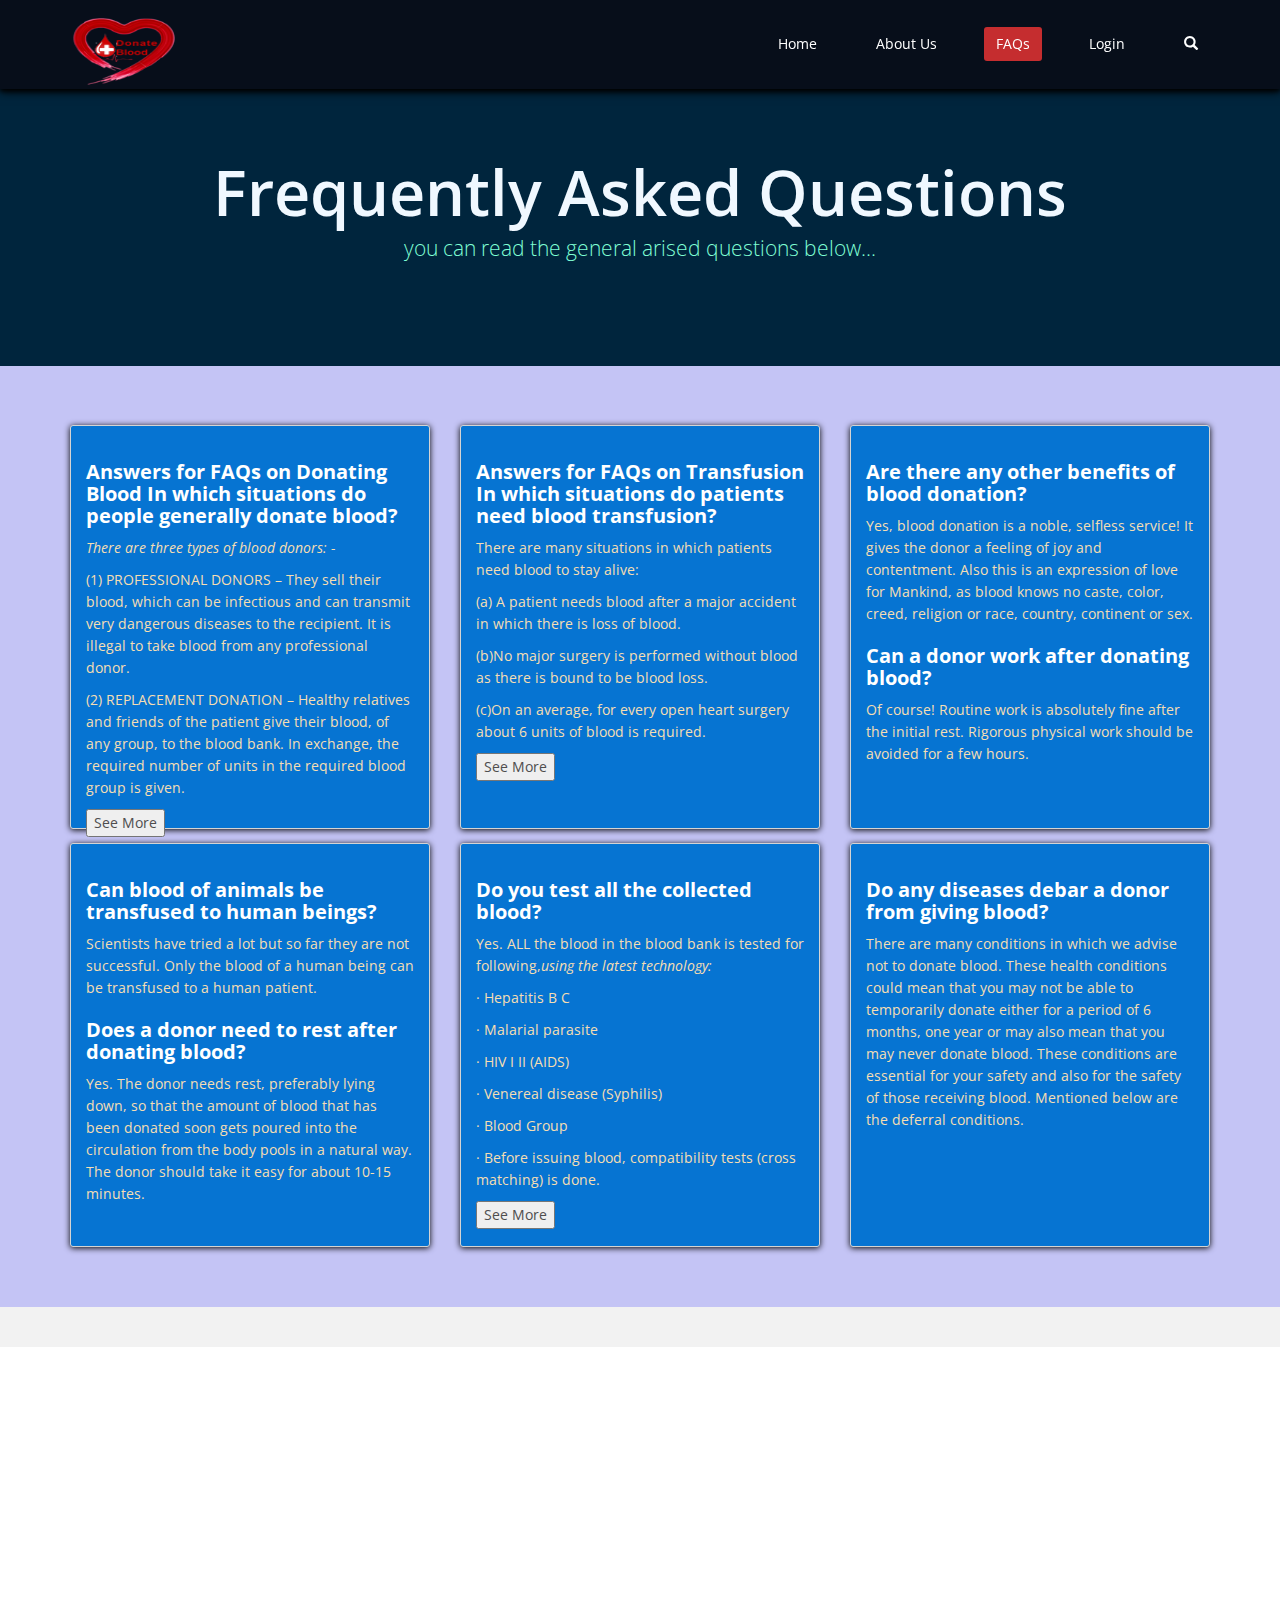
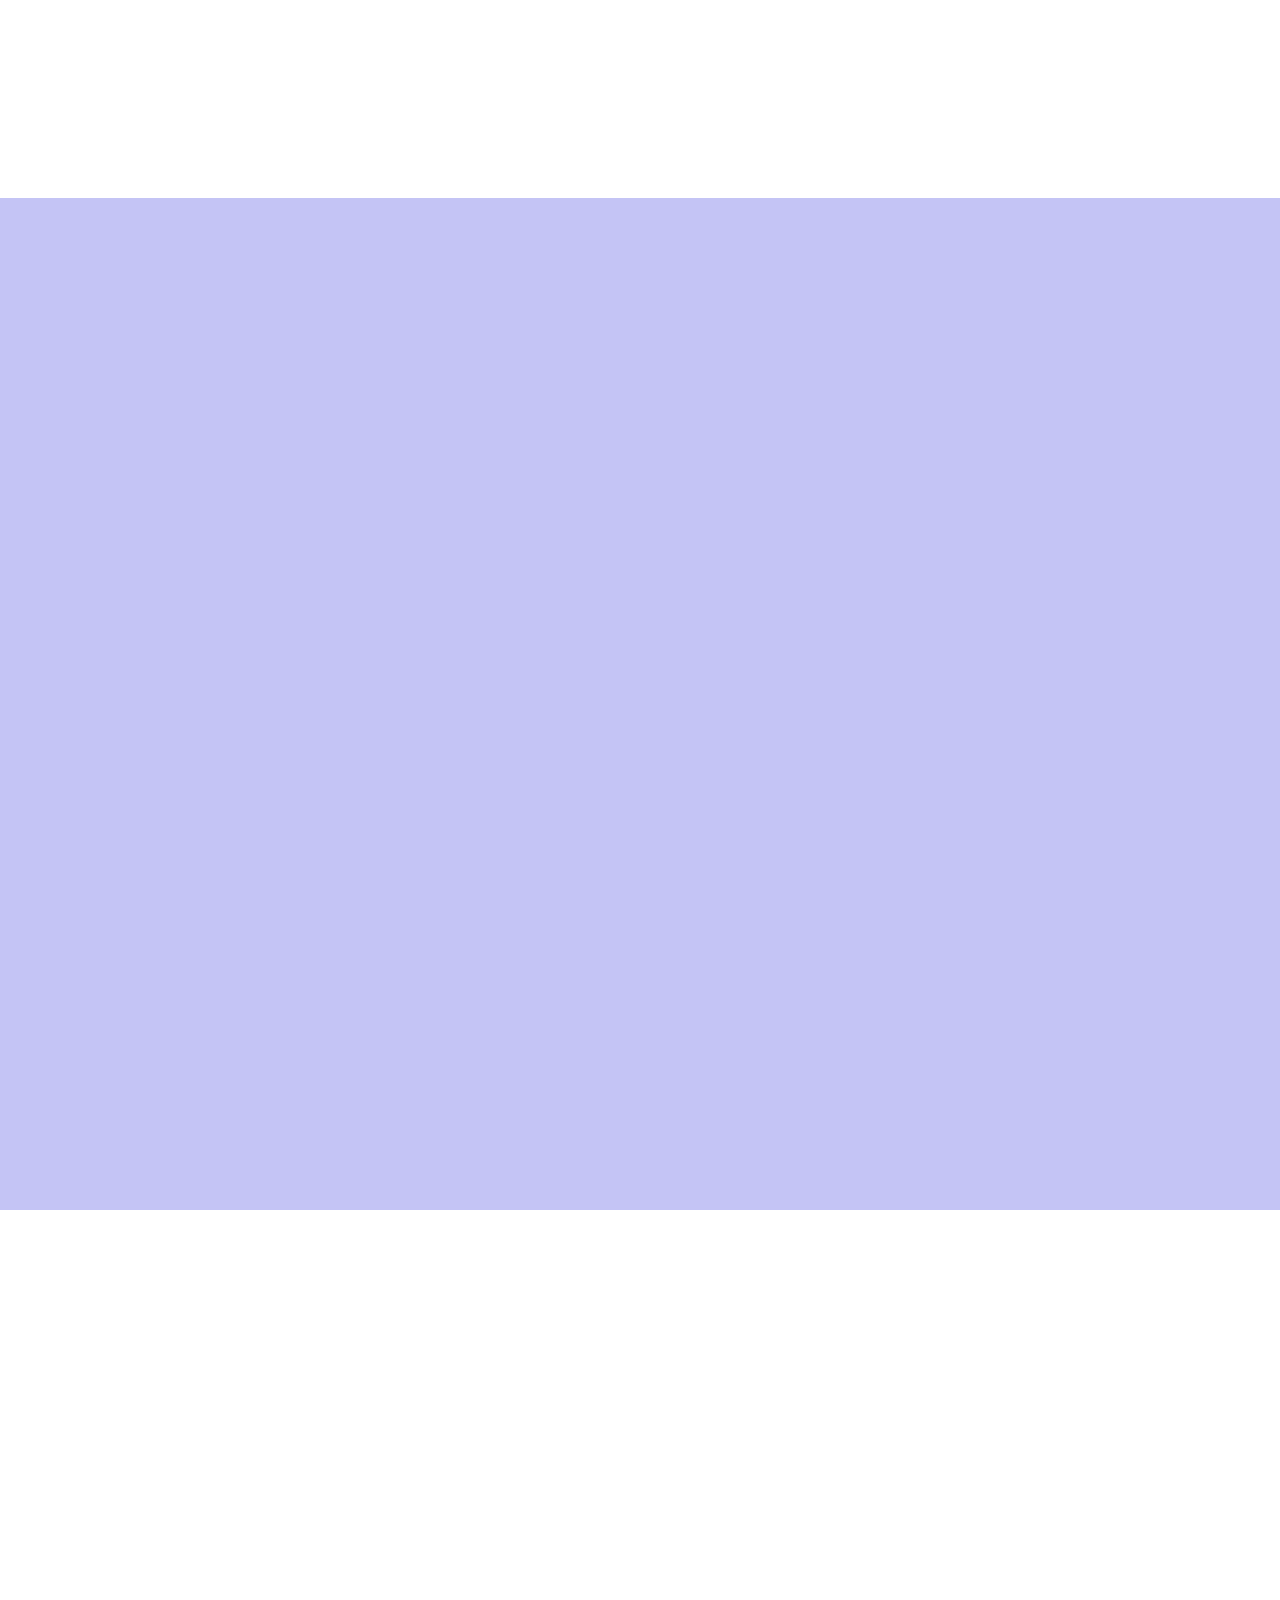
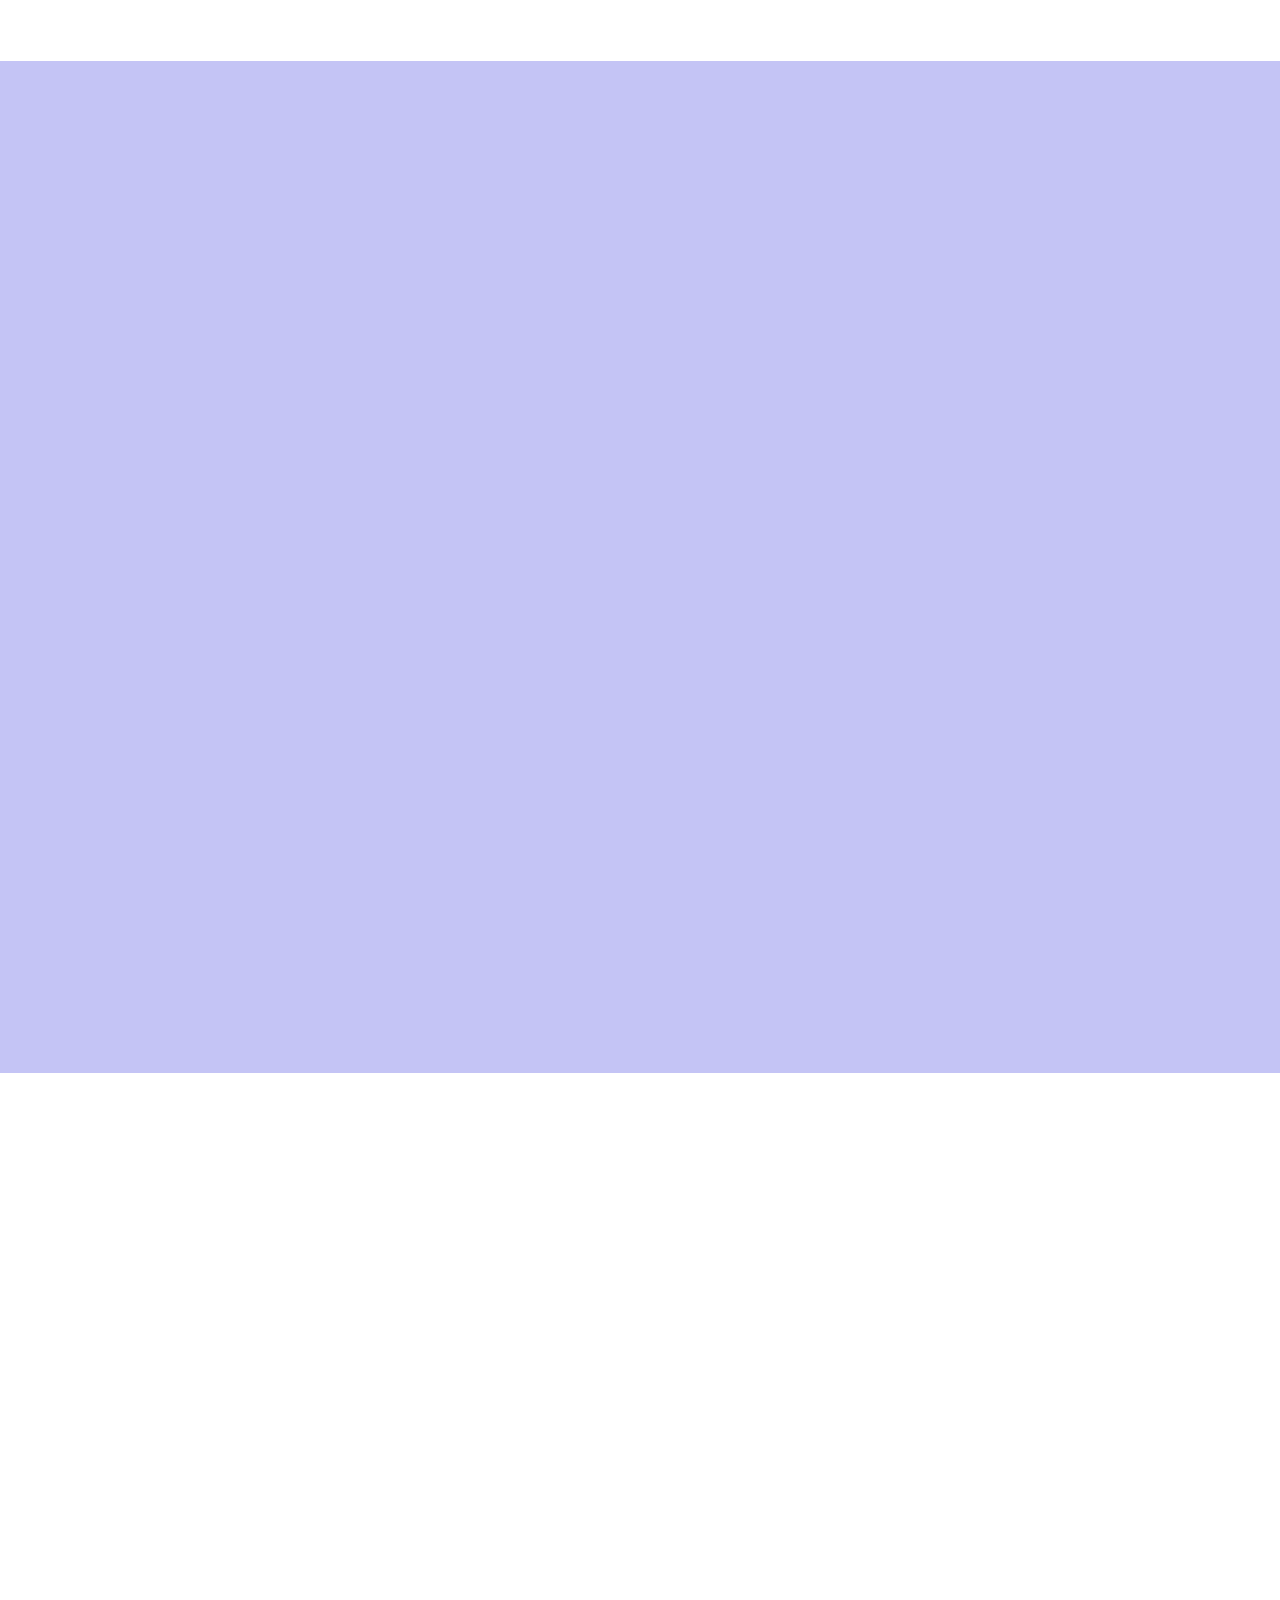
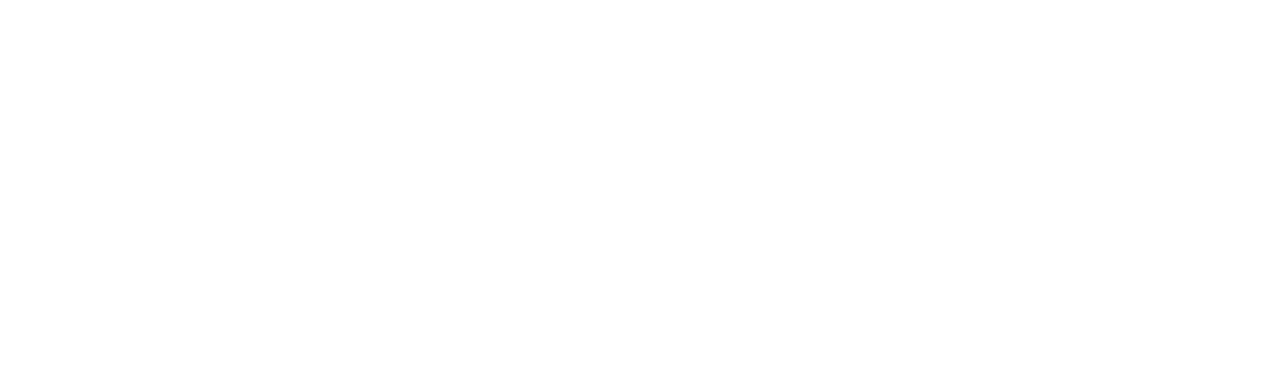
<file: services.html>
<!DOCTYPE html>
<html lang="en">
  <head>
    <meta charset="utf-8">
    <meta http-equiv="X-UA-Compatible" content="IE=edge">
    <meta name="viewport" content="width=device-width, initial-scale=1">
    <title>e-Blood Donation</title>
    <link rel="stylesheet" href="https://maxcdn.bootstrapcdn.com/bootstrap/3.3.6/css/bootstrap.min.css"  crossorigin="anonymous">
    <link rel="stylesheet" href="https://maxcdn.bootstrapcdn.com/font-awesome/4.5.0/css/font-awesome.min.css">

    <link href="css/prettyPhoto.css" rel="stylesheet">
    <link href="css/animate.min.css" rel="stylesheet">
    <link href="css/style.css" rel="stylesheet">
    <style type="text/css">
      .outer-box {
       padding: 15px;
       border: 1px solid #d4d4d4;
       box-shadow: 0 1px 6px rgba(0, 0, 0, 1.175);
       border-radius: 3px;
       background-color: rgb(6, 116, 210);
       margin-top: 1em;
       height: 404px;
       }

       .outer-box1 {
       padding: 15px;
       border: 1px solid #d4d4d4;
       box-shadow: 0 1px 6px rgba(0, 0, 0, 1.175);
       border-radius: 3px;
       background-color: rgb(6, 116, 210);
       margin-top: 1em;
       }

       .animate {
              -webkit-transition: all 0.3s ease-in-out;
              -moz-transition: all 0.3s ease-in-out;
              -o-transition: all 0.3s ease-in-out;
              -ms-transition: all 0.3s ease-in-out;
              transition: all 0.3s ease-in-out;
            }

            .navbar-top .top-search {
              display: none;
              }
            .navbar-top .top-search .form-control {
              background-color: rgb(235, 235, 235);
              border-radius: 0px;
              border-width: 0px;
              font-size: 24px;
              padding: 30px 0px;
              }
            .navbar-top .top-search .form-control {
              background-color: rgb(235, 235, 235);
              border-radius: 0px;
              border-width: 0px;
              font-size: 24px;
              padding: 25px 0px;
            }
            .navbar-top .top-search .form-control:focus {
              border-color: transparent;
              outline: 0;
              -webkit-box-shadow: none;
              box-shadow: none;
            }
            .navbar-top .top-search .input-group-btn > .btn {
              padding: 14px 16px;
              border-radius: 0px;
            }
            .navbar-top .top-search .input-group-btn > .btn-default {
              background-color: rgb(245, 245, 245);
            }

            @media screen and (min-width: 768px) {
              .navbar-top .top-search {
                background-color: rgb(235, 235, 235);
                display: block;
                position: absolute;
                top: 100%;
                width: 100%;
                -webkit-transform: rotateX(-90deg);
                -moz-transform: rotateX(-90deg);
                -o-transform: rotateX(-90deg);
                -ms-transform: rotateX(-90deg);
                transform: rotateX(-90deg);
                -webkit-transform-origin: 0 0 0;
                -moz-transform-origin: 0 0 0;
                -o-transform-origin: 0 0 0;
                -ms-transform-origin: 0 0 0;
                transform-origin: 0 0 0;
                visibility: hidden;
              }
              .navbar-top .top-search.open {
                -webkit-transform: rotateX(0deg);
                -moz-transform: rotateX(0deg);
                -o-transform: rotateX(0deg);
                -ms-transform: rotateX(0deg);
                transform: rotateX(0deg);
                visibility: visible;  
              }
              .navbar-top .top-search > .container {
                padding: 0px;
              }    
          }

          .footer1 {
           background: #0E1A2E;
           padding: 30px 0 0 0;
           font-size: 12px;
           color: #999;
           }

           .footer1 .panel-title {
            font-size: 17px;
            font-weight: bold;
            color: #ccc;
            margin: 0 0 20px;
            }
            .footer1 .panel {
             margin-bottom: 30px;
            }
            p {
             margin: 0 0 10px;
             }

             .contact ul {
             padding: 0px;
              }

           ul, ol {
            margin-top: 0;
            margin-bottom: 10px;
           }
           .footer2 {
            background: #070E1A;
            padding: 15px 0;
            color: #777;
            font-size: 13px;
            }
            .panel {
             margin-bottom: 0px;
             background-color: transparent;
             border: 1px solid transparent;
             border-radius: 0px;
             box-shadow: none;
            }
            .footer2 p {
             margin: 0;
             font-size: 13px;
            }
            .outer-box h2 {
                color: white;
            }
            .outer-box p {
                color: wheat;
            }

            .outer-box1 h2 {
                color: white;
            }
            .outer-box1 p {
                color: wheat;
            }

            .yu {background: url('img/9.jpg') center fixed; 
                height: 500px;
                margin-top: -49px;
               }
            .yu1 {background: url('img/10.jpg') center fixed; 
                height: 500px;
                margin-top: -49px;
               }
            .yu2 {background: url('img/11.jpg') center fixed; 
                height: 500px;
                margin-top: -49px;
               }
            .jumbotron {
        background-color: #00253D;
      }
    </style>
  </head>
  <body>
    <header id="header">
        <nav class="navbar-inverse navbar navbar-default navbar-fixed-top [ navbar-top animate ]" role="banner" style="box-shadow: 0 2px 5px 0 rgba(0,0,0,1.16),0 2px 10px 0 rgba(0,0,0,1.12); background: #070E1A;">
            <div class="container">
                <div class="navbar-header">
                    <button type="button" class="navbar-toggle" data-toggle="collapse" data-target=".navbar-collapse">
                        <span class="sr-only">Toggle navigation</span>
                        <span class="icon-bar"></span>
                        <span class="icon-bar"></span>
                        <span class="icon-bar"></span>
                    </button>
                    <a class="navbar-brand" href="index.html"><img src="img/blood-logo.png" alt="logo" style="height: 72px; width: 107px;"></a>
                </div>
    
                <div class="collapse navbar-collapse navbar-right">
                    <ul class="nav navbar-nav">
                        <li><a href="index.html">Home</a></li>
                        <li><a href="about-us.html">About Us</a></li>
                        <li class="active"><a href="services.html">FAQs</a></li>
                        <li><a href="#" data-toggle="modal" data-target="#myModal">Login</a></li>
                        <li class="[ hidden-xs ]">
                          <a href="#toggle-search" class="[ animate ]">
                            <span class="[ glyphicon glyphicon-search ]"></span>
                          </a>
                        </li>                       
                    </ul>
                </div>
            </div><!--/.container-->
            <div class="[ top-search animate ]">
              <div class="[ container ]">
                <form action="http://bootsnipp.com/search" method="GET" role="search">
                  <div class="[ input-group ]">
                    <input type="text" class="[ form-control ]" name="q" placeholder="Please enter the location">
                    <span class="[ input-group-btn ]">
                      <button class="[ btn btn-danger ]" type="reset">
                        <span class="[ glyphicon glyphicon-remove ]"></span>
                      </button>
                    </span>
                  </div>
                </form>
              </div>
            </div>
          </nav><!--/nav-->
        
    </header><!--/header-->

    <section id="feature" class="" style="margin-top: 19px; background: #f2f2f2;">
    <div class="jumbotron sectionBox">
      <div class="container">
        <div class="outer-box11">
          <div class="center wow fadeInDown" style="color: aquamarine;">
            <h1 style="color: aliceblue;">Frequently Asked Questions</h1>
            <p class="lead">you can read the general arised questions below...</p>
          </div>
        </div>
      </div>
    </div>
    <section style="background:#C4C4F5; margin-top:-42px; height: 941px;">
       <div class="container wow fadeInDown" style="padding-top: 45px;">
        <div class="row">
          <div class="col-sm-4">
            <div class="outer-box">
              <h2><strong>Answers for FAQs
              on Donating Blood In which situations do people generally donate blood?</strong>
              </h2> 
              <p><em>There are three types of blood donors: -</em></p>

              <p>(1) PROFESSIONAL DONORS – They sell their blood, which can be infectious and can transmit very dangerous diseases to the recipient. It is illegal to take blood from any professional donor.</p>

              <p>(2) REPLACEMENT DONATION – Healthy relatives and friends of the patient give their blood, of any group, to the blood bank. In exchange, the required number of units in the required blood group is given.</p>
              
              <div class="accordion-group">
              <div id="collapseTwo" class="collapse">
              <p>(3) VOLUNTARY DONATION- Here a donor donates blood voluntarily. The blood can be used for any patient even without divulging the identity of the donor. This is the best type of blood donation where a motivated human being gives blood in an act of selfless service.</p>
              </div>
              <button class="SeeMore1" data-toggle="collapse" href="#collapseTwo">See More</button>
              </div>
            </div>
          </div>
          <div class="col-sm-4">
            <div class="outer-box">
              <h2><strong>Answers for FAQs on Transfusion In which situations do patients need blood transfusion?</strong></h2>
              <p>There are many situations in which patients need blood to stay alive:</p>
              <p>(a) A patient needs blood after a major accident in which there is loss of blood.</p>
              <p>(b)No major surgery is performed without blood as there is bound to be blood loss.</p>
              <p>(c)On an average, for every open heart surgery about 6 units of blood is required.</p>
              <div class="accordion-group">
                <div id="collapseTwo" class="collapse">
                  <p>(d)In miscarriage or childbirth, cases the patient may need large amount of blood to be transfused for saving her life and also the child’s.</p>
                  <p>(e) For patients with blood diseases like severe Anaemias especially Aplastic Anaemias, Leucaemias (blood cancer), Haemophilia (bleeding disorder), Thalassemia etc. repeated blood transfusions are the only solution.</p>
                  <p>(f)In many other situations like poisoning, drug reactions, shock, burns, blood transfusion is the only way to save precious human life.</p>
                </div>
                  <button class="SeeMore2" data-toggle="collapse" href="#collapseTwo">See More</button>
              </div>
            </div>
          </div>
          <div class="col-sm-4">
            <div class="outer-box">
              <h2><strong>Are there any other benefits of blood donation?</strong></h2>
              <p>Yes, blood donation is a noble, selfless service! It gives the donor a feeling of joy and contentment. Also this is an expression of love for Mankind, as blood knows no caste, color, creed, religion or race, country, continent or sex.</p>
              <h2><strong>Can a donor work after donating blood?</strong></h2>
              <p>Of course! Routine work is absolutely fine after the initial  rest. Rigorous physical work should be avoided for a few hours.</p>
            </div>
          </div>
        </div>
        <div class="row">
          <div class="col-sm-4">
            <div class="outer-box">
              <h2><strong>Can blood of animals be transfused to human beings?</strong></h2>
              <p>Scientists have tried a lot but so far they are not successful. Only the blood of a human being can be transfused to a human patient.</p>
              <h2><strong>Does a donor need to rest after donating blood?</strong></h2>
              <p>Yes. The donor needs rest, preferably lying down, so that the amount of blood that has been donated soon gets poured into the circulation from the body pools in a natural way. The donor should take it easy for about 10-15 minutes.</p>
            </div>
          </div>
          <div class="col-sm-4">
            <div class="outer-box">
              <h2><strong>Do you test all the collected blood?</strong></h2>
              <p>Yes. ALL the blood in the blood bank is tested for following,<em>using the latest technology:</em>
              <p>· Hepatitis B C </p>
              <p>· Malarial parasite</p>
              <p>· HIV I II (AIDS)</p>
              <p>· Venereal disease (Syphilis)</p>
              <p>· Blood Group
              <p>· Before issuing blood, compatibility tests (cross matching) is done.</p>
              <div class="accordion-group">
                <div id="collapseTwo" class="collapse">
                  <p>Please note that test results are highly confidential and not shared with anyone. In case of identification of any disease, result is shared with the donor only.</p>
                </div>
                <button class="SeeMore2" data-toggle="collapse" href="#collapseTwo">See More</button>
              </div>
            </div>
          </div>
          <div class="col-sm-4">
            <div class="outer-box">
              <h2><strong>Do any diseases debar a donor from giving blood?
                  </strong></h2>
              <p>There are many conditions in which we advise not to donate blood. These health conditions could mean that you may not be able to temporarily donate either for a period of 6 months, one year or may also mean that you may never donate blood. These conditions are essential for your safety and also for the safety of those receiving blood. Mentioned below are the deferral conditions.</p>
            </div>
          </div>
        </div>
       </section>   
      </div>
    </section>

    <!-- <section></section> -->
    <div class="yu">
      <div class="col-xs-12">
        <div class="col-md-12 text-center y">
    
        </div>
      </div>
    </div>

    <section id="feature" class="" style="background:#C4C4F5; height: 1012px;">
      <div class="container wow fadeInDown">
        <div class="row">
          <div class="col-sm-4">
            <div class="outer-box">
              <h2><strong>Does a donor need to do anything special before donation?</strong></h2>
              <p><em>We want your donation experience to be pleasant. Please remember :</em></p>
              <p>(a) Eat well-balanced food before you donate. You should not be on an empty stomach.</p>
              <p>(b) Tell us the name and dosage of any medications you are taking. Medications will not keep you from donating, but the reason for taking them might.</p>
              <p>(c) If you have taken alcohol within 24hrs you cannot donate.</p>
            </div>
          </div>
          <div class="col-sm-4">
            <div class="outer-box">
              <h2><strong>Does the donor suffer from any harmful effects after donating blood donation?</strong></h2>
              <p>Absolutely not, rather a donor after having given blood voluntarily gets a feeling of great pleasure, peace and bliss. Soon, within a period of 24-48 hours, the same amount of new blood gets formed in the body, which helps the donor in many ways. His own body resistance improves, the circulation improves, and he himself feels healthier than before.</p> 
            </div>
          </div>
          <div class="col-sm-4">
            <div class="outer-box">
              <h2><strong>Does the needle hurt the entire time?</strong></h2>
              <p>There may be a little sting when the needle is inserted, but there should be no pain during the donation.</p>
              <h2><strong>For Female Donors</strong></h2>
              <p>(a) While lactating.</p>
              <p>(b) During menstrual period (6 to 7 days)</p>
            </div>
          </div>
        </div>
        <div class="row">
          <div class="col-sm-4">
            <div class="outer-box">
              <h2><strong>FREQUENCY OF BLOOD TYPES</strong></h2>
              <p>O+ 1 person in 3</p>
              <p>O- 1 person in 15</p>
              <p>A+ 1 person in 3</p>
              <p>A- 1 person in 16</p>
              <p>B+ 1 person in 12</p>
              <p>B- 1 person in 67</p>
              <p>AB+ 1 person in 29</p>
              <p>AB- 1 person in 167</p>
            </div>
          </div>
          <div class="col-sm-4">
            <div class="outer-box">
              <h2><strong>How frequently a donor can donate blood?</strong></h2>
              <p>A healthy person can donate after every 56 days. Three months time between donations is a very safe interval.</p>

              <h2><strong>How long will it take for the body to replenish the blood?</strong></h2>
              <p>The body replaces blood volume or plasma within 24 hours. Red cells need about 21 days for complete replacement.</p>
            </div>
          </div>
          <div class="col-sm-4">
            <div class="outer-box">
              <h2><strong>How is blood formed?</strong></h2>
              <p>Blood consists of RBCs, WBCs, platelets suspended in plasma. In early embryonic life blood cells are formed in liver and spleen. But by the fifth month the Haemopoisis (i.e., formation of blood) occurs in bone marrow and lymphatic tissues. At birth the entire bone marrow is red and active. Gradually as the child grows, the marrow remains red only in the flat bones and vertebrae. The RBC, grannulocytes of WBC and platelets are produced mainly by bone marrow. The lymphocytes, monocytes, plasma cells are formed in the lymphoid and Reticulo Endothermic tissues.</p>
              <div class="accordion-group">
                <div id="collapseTwo" class="collapse">
                  <p>The orderly proliferation of the cells in the bone marrow and their release into circulation is carefully regulated according to the needs of body. Every day, new blood cells are being produced in the bone marrow and every day old cells are dying and being removed from the body.
                  Red blood cells have a life of 120 days and when it becomes old and senile it is thrown out. White cells live for a few days and platelets for a few hours. Thus, daily new cells are added to the circulation and old are removed from it.</p>
                </div>
                <button class="SeeMore2" data-toggle="collapse" href="#collapseTwo">See More</button>
              </div>
            </div>
          </div>
        </div>   
      </div>
    </section>

    <!-- <section></section> -->
    <div class="yu1">
      <div class="col-xs-12">
        <div class="col-md-12 text-center y">
         
        </div>
      </div>
    </div>
    
    <section id="feature" class="" style="background:#C4C4F5; height: 1012px;">
      <div class="container wow fadeInDown">
        <div class="row">
          <div class="col-sm-4">
            <div class="outer-box">
              <h2><strong>How long can blood be stored?</strong></h2>
              <p>Whole blood can be stored up to 35 days, when kept in CPDA anti coagulant solution and refrigerated at 2-4 deg C. But the demand is so great that blood hardly ever remains in storage for so long and is used much before expiry. The various blood components can be stored as under.</p>
              <p>(a) Platelet Concentrate - 5 days</p>
              <p>(b) Platelet Apherises – 5 days</p>
              <p>(c) Platelet Rich Plasma - 5 days</p>
              <p>(d) Packed Cells – 35 days</p>
              <div class="accordion-group">
                <div id="collapseTwo" class="collapse">
                  <p>(e) Fresh Frozen Plasma - 1 year</p>
                  <p>(f) Cryo Anti Hemophilic Factor – 1 year</p>
                  <p>(g) Cryo Poor Plasma – 5 years</p>
                </div>
                <button class="SeeMore2" data-toggle="collapse" href="#collapseTwo">See More</button>
              </div>
            </div>
          </div>
          <div class="col-sm-4">
            <div class="outer-box">
              <h2><strong>How long does it take to donate blood?</strong></h2>
              <p>The whole process takes about an hour. It starts with registration, a health history and a mini-physical. Then comes the actual donation, which usually takes less than 10-12 minutes. Afterward, you will be asked to spend a few minutes in the "canteen" where you can have a light refreshment before returning to your normal activities.</p>

              <h2><strong>Is donating blood safe?</strong></h2>
              <p>Donating blood is a safe process. Needles and bags used to collect blood are used only once and then discarded, making spread of infection to the donor not possible.</p>
            </div>
          </div>
          <div class="col-sm-4">
            <div class="outer-box">
              <h2><strong>How long does the donation take?</strong></h2>
              <p>The procedure is done by skilled, specially trained doctors/nurses and takes three to eight minutes. However, from start to finish (filling form, post donation rest, etc) the entire process should take 30 to 40 minutes.</p>
              <h2><strong>What is blood? How much blood does a person have?</strong></h2>
              <p>Blood is the red colored fluid flowing continuously in our body’s circulatory system. About 1/12th of the body weight of a healthy individual is blood. On an average there are about 5 – 6 liters of blood present.</p>

            </div>
          </div>
        </div>
        <div class="row">
          <div class="col-sm-4">
            <div class="outer-box">
              <h2><strong>How often can one give blood?</strong></h2>
              <p>You can donate whole blood once every 56 days. The waiting period between donations can be different for other blood components. For example, donating only platelets in a process called apheresis requires only a 3 day wait before a person can give again. Donating two units of red blood cells through a similar process doubles the waiting period to 112 days.</p>
              <h2><strong>Who is a healthy donor?</strong></h2>
              <p>Any person within the age group of 18-60 years with a body weight as minimum 45kgs, and having haemoglobin content as minimum 12.5 gm%.</p>
            </div>
          </div>
          <div class="col-sm-4">
            <div class="outer-box">
              <h2><strong>Is it safe to donate blood and what happens during blood donation?</strong></h2>
              <p>Donating blood is safe and simple. We use only totally sterile disposable blood bags and needles. The actual donation process works like this:</p>
              <p>(a) You will be asked a few questions about your health.</p>
              <p>(b) You will go through a simple medical checkup including blood pressure, and pulse.</p>
              <div class="accordion-group">
                <div id="collapseTwo" class="collapse">
                  <p>(c) A drop of blood will be obtained from your finger tip to test for Hemoglobin% and your group.</p>
                  <p>(d) You will proceed to a donor bed where your arm will be cleaned with antiseptic.</p>
                  <p>(e) During the donation process, you will donate 350ml or 450ml depending on your weight.</p>
                  <p>(f) After the process is over, you will rest for about 5 minutes.</p>
                  <p>(g) Following your donation, you will be given refreshment.</p>
                  <p>Please, remember to take your donor card</p>
                </div>
                <button class="SeeMore2" data-toggle="collapse" href="#collapseTwo">See More</button>
              </div>
            </div>
          </div>
          <div class="col-sm-4">
            <div class="outer-box">
              <h2><strong>Permanent Deferral (Life Long):</strong></h2>
              <p>(a) Abnormal bleeding disorder.</p>
              <p>(b) Heart, Kidney, Liver Disorders, Thyroid Disorder</p>
              <p>(c) Epilepsy, mental disorders</p>
              <p>(d) Tuberculosis, Leprosy</p>
              <p>(e) Asthma</p>
              <p>(f) Cancer</p>
              <p>(g)  Insulin dependent diabetics, Uncontrolled High BP.</p>
            </div>
          </div>
        </div>   
      </div>
    </section>

    <div class="yu2">
      <div class="col-xs-12">
        <div class="col-md-12 text-center y">
         
        </div>
      </div>
    </div>

    <div class="footer1 wow fadeInDown">
      <div class="container">
        <div class="row">
          <div class="col-md-5 panel">
            <h3 class="panel-title">Lates News</h3>
            <div class="panel-body">
              <p>Reports add that Waugh's son Conan weighed less than 800g and he was born 15 weeks early. He suffered a haemorrhage in his lungs. Doctors suggested a blood transfusion when he was just two days old.

              "His early arrival was a huge shock, but we called him our little fighter. Although the blood he received was only a tiny amount we immediately started calling blood transfusions 'the tonic' as the improvement in his health was so remarkable," she said. Doctors suggested a second transfusion for Conan a few weeks later when his oxygen levels dipped again. 

              Finally, he was allowed home after 112 days in hospital. "He is now fit and healthy, and so very precious to us," she said.</p>
            </div>
          </div>
          <div class="col-md-4 panel contact">
            <h3 class="panel-title">Contact Info</h3>
            <div class="panel-body">
              <p>If you need any type of help regarding blood donation.</p>
              <ul>
                <li><i class="fa fa-phone"></i>  +919838036897, +918574849590</li>
                <li><a href="#"><i class="fa fa-envelope-o"></i> vikaskumarsingh9838@gmail.com, amanprakash120103@gmail.com</a></li>
                <li><i class="fa fa-flag"></i>B.tech hostel ccs university meerut.</li>
              </ul>
            </div>
          </div>
          <div class="col-md-3 panel">
            <h3 class="panel-title">Follow Us</h3>
            <div class="panel-body">
              <p class="follow-me-icons"> <a href="https://twitter.com/Atul1234saini"><i class="fa fa-twitter fa-2"></i></a> <a href=""><i class="fa fa-dribbble fa-2"></i></a> <a href="https://github.com/vikasrock"><i class="fa fa-github fa-2"></i></a> <a href="http://www.facebook.com/aman.prakash.5205"><i class="fa fa-facebook fa-2"></i></a> <a href=""><i class="fa fa-youtube fa-2"></i></a> <a href=""><i class="fa fa-pinterest fa-2"></i></a> </p>
            </div>
          </div>
        </div>
        <!-- /row of panels --> 
      </div>
    </div>

    <div class="footer2 wow fadeInDown">
      <div class="container">
        <div class="row">
          <div class="col-md-6 panel">
            <div class="panel-body">
              <p class="simplenav"> <a href="index.html">Home</a> | <a href="about.html">About us</a> | <a href="services.html">FAQs</a> </p>
            </div>
          </div>
          <div class="col-md-6 panel">
            <div class="panel-body">
              <p class="text-right"> Copyright © 2015. <a href="http://webthemez.com/" rel="develop"></a> </p>
            </div>
          </div>
        </div>
        <!-- /row of panels --> 
      </div>
    </div>
    
    <div class="modal fade" id="myModal" tabindex="-1" role="dialog" aria-labelledby="myLargeModalLabel" aria-hidden="true">
      <div class="modal-dialog modal-lg">
        <div class="modal-content">
          <div class="modal-header">
            <button type="button" class="close" data-dismiss="modal" aria-hidden="true">
              ×</button>
            <h4 class="modal-title" id="myModalLabel">
                    Login/Registration - <a href="#"></a></h4>
          </div>
            <div class="modal-body">
              <div class="row">
                <div class="col-md-8" style="border-right: 1px dotted #C2C2C2;padding-right: 30px;">
                <!-- Nav tabs -->
                  <ul class="nav nav-tabs">
                    <li class="active"><a href="#Login" data-toggle="tab">Login</a></li>
                    <li><a href="#Registration" data-toggle="tab">Registration</a></li>
                  </ul>
                  <!-- Tab panes -->
                  <div class="tab-content">
                    <div class="tab-pane active" id="Login">
                      <form role="form" class="form-horizontal">
                        <div class="form-group">
                          <label for="email" class="col-sm-2 control-label">
                            Email</label>
                          <div class="col-sm-10">
                            <input type="email" class="form-control" id="email1" placeholder="Email" />
                          </div>
                        </div>
                        <div class="form-group">
                          <label for="exampleInputPassword1" class="col-sm-2 control-label">Password</label>
                          <div class="col-sm-10">
                            <input type="password" class="form-control" id="exampleInputPassword1" placeholder="Password" />
                          </div>
                        </div>
                        <div class="row">
                          <div class="col-sm-2">
                          </div>
                          <div class="col-sm-10">
                            <button type="submit" class="btn btn-primary btn-sm">
                              Submit</button>
                            <a href="javascript:;">Forgot your password?</a>
                          </div>
                        </div>
                      </form>
                    </div>
                    <div class="tab-pane" id="Registration">
                      <form role="form" class="form-horizontal">
                        <div class="form-group">
                          <label for="email" class="col-sm-2 control-label">
                            Name</label>
                          <div class="col-sm-10">
                            <div class="row">
                              <div class="col-md-3">
                                <select class="form-control">
                                  <option>Mr.</option>
                                  <option>Ms.</option>
                                  <option>Mrs.</option>
                                </select>
                              </div>
                              <div class="col-md-9">
                                <input type="text" class="form-control" placeholder="Name" />
                              </div>
                            </div>
                          </div>
                        </div>
                        <div class="form-group">
                          <label for="email" class="col-sm-2 control-label">
                            Email</label>
                          <div class="col-sm-10">
                            <input type="email" class="form-control" id="email" placeholder="Email" />
                          </div>
                        </div>
                        <div class="form-group">
                          <label for="mobile" class="col-sm-2 control-label">
                            Mobile</label>
                          <div class="col-sm-10">
                            <input type="email" class="form-control" id="mobile" placeholder="Mobile" />
                          </div>
                        </div>
                        <div class="form-group">
                          <label for="password" class="col-sm-2 control-label">
                            Password</label>
                          <div class="col-sm-10">
                            <input type="password" class="form-control" id="password" placeholder="Password" />
                          </div>
                        </div>
                        <div class="row">
                          <div class="col-sm-12">
                            <div class="row">
                              <div class="col-sm-6">
                                <div class="form-group">
                                  <label for="password" class="col-sm-4 control-label">
                                   Blood</label>
                                  <div class="col-sm-8">
                                    <div class="controls">
                                      <select class="form-control">
                                        <option>select....</option>
                                        <option>A+</option>
                                        <option>A-</option>
                                        <option>B+</option>
                                        <option>B-</option>
                                        <option>AB+</option>
                                        <option>AB-</option>
                                        <option>O+</option>
                                        <option>O-</option>
                                      </select>
                                    </div>
                                  </div>
                                </div>  
                              </div>
                              <div class="col-sm-6">
                                <div class="form-group">
                                  <label for="email" class="col-sm-4 control-label">
                                    Sex</label>
                                  <div class="col-sm-8">
                                    <select class="form-control">
                                      <option>select...</option>
                                      <option>Male</option>
                                      <option>Female</option>
                                      <option>Other</option>
                                    </select>
                                  </div>
                                </div>
                              </div>
                              <div class="col-sm-6">
                                <div class="form-group">
                                  <label for="text" class="col-sm-4 control-label">
                                    Age</label>
                                  <div class="col-sm-8">
                                    <input type="text" class="form-control" id="mobile" placeholder="Age" />
                                  </div>
                                </div>
                              </div>
                              <div class="col-sm-6">
                                <div class="form-group">
                                  <label for="text" class="col-sm-4 control-label">
                                    Weight</label>
                                  <div class="col-sm-8">
                                    <input type="text" class="form-control" id="mobile" placeholder="weight" />
                                  </div>
                                </div>
                              </div>
                              <div class="col-sm-12">
                                <div class="form-group">
                                  <label class="col-sm-2 control-label">Address</label>
                                  <div class="col-sm-10">
                                    <textarea placeholder="Enter Address Here.." rows="3" class="form-control"></textarea>
                                  </div>
                                </div>
                              </div>
                            </div>
                          </div>
                        </div>
                        <div class="row">
                          <div class="col-sm-2">
                          </div>
                          <div class="col-sm-10">
                            <button type="button" class="btn btn-primary btn-sm">
                              Save & Continue</button>
                            <button type="button" class="btn btn-default btn-sm">
                              Cancel</button>
                          </div>
                        </div>
                      </form>
                      </div>
                    </div>
                    <div id="OR" class="hidden-xs">
                      OR</div>
                    </div>
                    <div class="col-md-4">
                      <div class="row text-center sign-with">
                        <div class="col-md-12">
                          <h3>Sign in with</h3>
                        </div>
                      <div class="col-md-12">
                        <div class="btn-group btn-group-justified">
                          <a href="#" class="btn btn-primary">Facebook</a>
                          <a href="#" class="btn btn-danger">Google</a>
                        </div>
                      </div>
                    </div>
                  </div>
                </div>
              </div>
            </div>
          </div>
        </div>
      </div>

    <script src="https://ajax.googleapis.com/ajax/libs/jquery/1.11.3/jquery.min.js"></script>
    <script src="https://maxcdn.bootstrapcdn.com/bootstrap/3.3.6/js/bootstrap.min.js" crossorigin="anonymous"></script>

    
    <script src="js/jquery.prettyPhoto.js"></script>
    <script src="js/main.js"></script>
    <script src="js/wow.min.js"></script>


    <script type="text/javascript">

      $(function() { 

    $('a[href="#toggle-search"], .navbar-top .top-search .input-group-btn > .btn[type="reset"]').on('click', function(event) {
    event.preventDefault();
    $('.navbar-top .top-search .input-group > input').val('');
    $('.navbar-top .top-search').toggleClass('open');
    $('a[href="#toggle-search"]').closest('li').toggleClass('active');

    if ($('.navbar-top .top-search').hasClass('open')) {
      /* I think .focus dosen't like css animations, set timeout to make sure input gets focus */
      setTimeout(function() { 
        $('.navbar-top .top-search .form-control').focus();
      }, 100);
    }     
  });

  $(document).on('keyup', function(event) {
    if (event.which == 27 && $('.navbar-top .top-search').hasClass('open')) {
      $('a[href="#toggle-search"]').trigger('click');
    }
  });
    
});
    </script>
    

    <script type="text/javascript">
      $('.SeeMore2').click(function(){
        var $this = $(this);
        $this.toggleClass('SeeMore2');
        if($this.hasClass('SeeMore2')){
            $this.text('See More');         
        } else {
            $this.text('See Less');
        }
    });

      $('.SeeMore1').click(function(){
        var $this = $(this);
        $this.toggleClass('SeeMore1');
        if($this.hasClass('SeeMore1')){
            $this.text('See More');         
        } else {
            $this.text('See Less');
        }
    });
    </script>
    <script type="text/javascript">
      $('#myModal').modal('hidden');
    </script>
  </body>
</html>
</file>
<file: css/prettyPhoto.css>
div.pp_default .pp_top,div.pp_default .pp_top .pp_middle,div.pp_default .pp_top .pp_left,div.pp_default .pp_top .pp_right,div.pp_default .pp_bottom,div.pp_default .pp_bottom .pp_left,div.pp_default .pp_bottom .pp_middle,div.pp_default .pp_bottom .pp_right{height:13px}
div.pp_default .pp_top .pp_left{background:url(../images/prettyPhoto/default/sprite.png) -78px -93px no-repeat}
div.pp_default .pp_top .pp_middle{background:url(../images/prettyPhoto/default/sprite_x.png) top left repeat-x}
div.pp_default .pp_top .pp_right{background:url(../images/prettyPhoto/default/sprite.png) -112px -93px no-repeat}
div.pp_default .pp_content .ppt{color:#f8f8f8}
div.pp_default .pp_content_container .pp_left{background:url(../images/prettyPhoto/default/sprite_y.png) -7px 0 repeat-y;padding-left:13px}
div.pp_default .pp_content_container .pp_right{background:url(../images/prettyPhoto/default/sprite_y.png) top right repeat-y;padding-right:13px}
div.pp_default .pp_next:hover{background:url(../images/prettyPhoto/default/sprite_next.png) center right no-repeat;cursor:pointer}
div.pp_default .pp_previous:hover{background:url(../images/prettyPhoto/default/sprite_prev.png) center left no-repeat;cursor:pointer}
div.pp_default .pp_expand{background:url(../images/prettyPhoto/default/sprite.png) 0 -29px no-repeat;cursor:pointer;width:28px;height:28px}
div.pp_default .pp_expand:hover{background:url(../images/prettyPhoto/default/sprite.png) 0 -56px no-repeat;cursor:pointer}
div.pp_default .pp_contract{background:url(../images/prettyPhoto/default/sprite.png) 0 -84px no-repeat;cursor:pointer;width:28px;height:28px}
div.pp_default .pp_contract:hover{background:url(../images/prettyPhoto/default/sprite.png) 0 -113px no-repeat;cursor:pointer}
div.pp_default .pp_close{width:30px;height:30px;background:url(../images/prettyPhoto/default/sprite.png) 2px 1px no-repeat;cursor:pointer}
div.pp_default .pp_gallery ul li a{background:url(../images/prettyPhoto/default/default_thumb.png) center center #f8f8f8;border:1px solid #aaa}
div.pp_default .pp_social{margin-top:7px}
div.pp_default .pp_gallery a.pp_arrow_previous,div.pp_default .pp_gallery a.pp_arrow_next{position:static;left:auto}
div.pp_default .pp_nav .pp_play,div.pp_default .pp_nav .pp_pause{background:url(../images/prettyPhoto/default/sprite.png) -51px 1px no-repeat;height:30px;width:30px}
div.pp_default .pp_nav .pp_pause{background-position:-51px -29px}
div.pp_default a.pp_arrow_previous,div.pp_default a.pp_arrow_next{background:url(../images/prettyPhoto/default/sprite.png) -31px -3px no-repeat;height:20px;width:20px;margin:4px 0 0}
div.pp_default a.pp_arrow_next{left:52px;background-position:-82px -3px}
div.pp_default .pp_content_container .pp_details{margin-top:5px}
div.pp_default .pp_nav{clear:none;height:30px;width:110px;position:relative}
div.pp_default .pp_nav .currentTextHolder{font-family:Georgia;font-style:italic;color:#999;font-size:11px;left:75px;line-height:25px;position:absolute;top:2px;margin:0;padding:0 0 0 10px}
div.pp_default .pp_close:hover,div.pp_default .pp_nav .pp_play:hover,div.pp_default .pp_nav .pp_pause:hover,div.pp_default .pp_arrow_next:hover,div.pp_default .pp_arrow_previous:hover{opacity:0.7}
div.pp_default .pp_description{font-size:11px;font-weight:700;line-height:14px;margin:5px 50px 5px 0}
div.pp_default .pp_bottom .pp_left{background:url(../images/prettyPhoto/default/sprite.png) -78px -127px no-repeat}
div.pp_default .pp_bottom .pp_middle{background:url(../images/prettyPhoto/default/sprite_x.png) bottom left repeat-x}
div.pp_default .pp_bottom .pp_right{background:url(../images/prettyPhoto/default/sprite.png) -112px -127px no-repeat}
div.pp_default .pp_loaderIcon{background:url(../images/prettyPhoto/default/loader.gif) center center no-repeat}
div.light_rounded .pp_top .pp_left{background:url(../images/prettyPhoto/light_rounded/sprite.png) -88px -53px no-repeat}
div.light_rounded .pp_top .pp_right{background:url(../images/prettyPhoto/light_rounded/sprite.png) -110px -53px no-repeat}
div.light_rounded .pp_next:hover{background:url(../images/prettyPhoto/light_rounded/btnNext.png) center right no-repeat;cursor:pointer}
div.light_rounded .pp_previous:hover{background:url(../images/prettyPhoto/light_rounded/btnPrevious.png) center left no-repeat;cursor:pointer}
div.light_rounded .pp_expand{background:url(../images/prettyPhoto/light_rounded/sprite.png) -31px -26px no-repeat;cursor:pointer}
div.light_rounded .pp_expand:hover{background:url(../images/prettyPhoto/light_rounded/sprite.png) -31px -47px no-repeat;cursor:pointer}
div.light_rounded .pp_contract{background:url(../images/prettyPhoto/light_rounded/sprite.png) 0 -26px no-repeat;cursor:pointer}
div.light_rounded .pp_contract:hover{background:url(../images/prettyPhoto/light_rounded/sprite.png) 0 -47px no-repeat;cursor:pointer}
div.light_rounded .pp_close{width:75px;height:22px;background:url(../images/prettyPhoto/light_rounded/sprite.png) -1px -1px no-repeat;cursor:pointer}
div.light_rounded .pp_nav .pp_play{background:url(../images/prettyPhoto/light_rounded/sprite.png) -1px -100px no-repeat;height:15px;width:14px}
div.light_rounded .pp_nav .pp_pause{background:url(../images/prettyPhoto/light_rounded/sprite.png) -24px -100px no-repeat;height:15px;width:14px}
div.light_rounded .pp_arrow_previous{background:url(../images/prettyPhoto/light_rounded/sprite.png) 0 -71px no-repeat}
div.light_rounded .pp_arrow_next{background:url(../images/prettyPhoto/light_rounded/sprite.png) -22px -71px no-repeat}
div.light_rounded .pp_bottom .pp_left{background:url(../images/prettyPhoto/light_rounded/sprite.png) -88px -80px no-repeat}
div.light_rounded .pp_bottom .pp_right{background:url(../images/prettyPhoto/light_rounded/sprite.png) -110px -80px no-repeat}
div.dark_rounded .pp_top .pp_left{background:url(../images/prettyPhoto/dark_rounded/sprite.png) -88px -53px no-repeat}
div.dark_rounded .pp_top .pp_right{background:url(../images/prettyPhoto/dark_rounded/sprite.png) -110px -53px no-repeat}
div.dark_rounded .pp_content_container .pp_left{background:url(../images/prettyPhoto/dark_rounded/contentPattern.png) top left repeat-y}
div.dark_rounded .pp_content_container .pp_right{background:url(../images/prettyPhoto/dark_rounded/contentPattern.png) top right repeat-y}
div.dark_rounded .pp_next:hover{background:url(../images/prettyPhoto/dark_rounded/btnNext.png) center right no-repeat;cursor:pointer}
div.dark_rounded .pp_previous:hover{background:url(../images/prettyPhoto/dark_rounded/btnPrevious.png) center left no-repeat;cursor:pointer}
div.dark_rounded .pp_expand{background:url(../images/prettyPhoto/dark_rounded/sprite.png) -31px -26px no-repeat;cursor:pointer}
div.dark_rounded .pp_expand:hover{background:url(../images/prettyPhoto/dark_rounded/sprite.png) -31px -47px no-repeat;cursor:pointer}
div.dark_rounded .pp_contract{background:url(../images/prettyPhoto/dark_rounded/sprite.png) 0 -26px no-repeat;cursor:pointer}
div.dark_rounded .pp_contract:hover{background:url(../images/prettyPhoto/dark_rounded/sprite.png) 0 -47px no-repeat;cursor:pointer}
div.dark_rounded .pp_close{width:75px;height:22px;background:url(../images/prettyPhoto/dark_rounded/sprite.png) -1px -1px no-repeat;cursor:pointer}
div.dark_rounded .pp_description{margin-right:85px;color:#fff}
div.dark_rounded .pp_nav .pp_play{background:url(../images/prettyPhoto/dark_rounded/sprite.png) -1px -100px no-repeat;height:15px;width:14px}
div.dark_rounded .pp_nav .pp_pause{background:url(../images/prettyPhoto/dark_rounded/sprite.png) -24px -100px no-repeat;height:15px;width:14px}
div.dark_rounded .pp_arrow_previous{background:url(../images/prettyPhoto/dark_rounded/sprite.png) 0 -71px no-repeat}
div.dark_rounded .pp_arrow_next{background:url(../images/prettyPhoto/dark_rounded/sprite.png) -22px -71px no-repeat}
div.dark_rounded .pp_bottom .pp_left{background:url(../images/prettyPhoto/dark_rounded/sprite.png) -88px -80px no-repeat}
div.dark_rounded .pp_bottom .pp_right{background:url(../images/prettyPhoto/dark_rounded/sprite.png) -110px -80px no-repeat}
div.dark_rounded .pp_loaderIcon{background:url(../images/prettyPhoto/dark_rounded/loader.gif) center center no-repeat}
div.dark_square .pp_left,div.dark_square .pp_middle,div.dark_square .pp_right,div.dark_square .pp_content{background:#000}
div.dark_square .pp_description{color:#fff;margin:0 85px 0 0}
div.dark_square .pp_loaderIcon{background:url(../images/prettyPhoto/dark_square/loader.gif) center center no-repeat}
div.dark_square .pp_expand{background:url(../images/prettyPhoto/dark_square/sprite.png) -31px -26px no-repeat;cursor:pointer}
div.dark_square .pp_expand:hover{background:url(../images/prettyPhoto/dark_square/sprite.png) -31px -47px no-repeat;cursor:pointer}
div.dark_square .pp_contract{background:url(../images/prettyPhoto/dark_square/sprite.png) 0 -26px no-repeat;cursor:pointer}
div.dark_square .pp_contract:hover{background:url(../images/prettyPhoto/dark_square/sprite.png) 0 -47px no-repeat;cursor:pointer}
div.dark_square .pp_close{width:75px;height:22px;background:url(../images/prettyPhoto/dark_square/sprite.png) -1px -1px no-repeat;cursor:pointer}
div.dark_square .pp_nav{clear:none}
div.dark_square .pp_nav .pp_play{background:url(../images/prettyPhoto/dark_square/sprite.png) -1px -100px no-repeat;height:15px;width:14px}
div.dark_square .pp_nav .pp_pause{background:url(../images/prettyPhoto/dark_square/sprite.png) -24px -100px no-repeat;height:15px;width:14px}
div.dark_square .pp_arrow_previous{background:url(../images/prettyPhoto/dark_square/sprite.png) 0 -71px no-repeat}
div.dark_square .pp_arrow_next{background:url(../images/prettyPhoto/dark_square/sprite.png) -22px -71px no-repeat}
div.dark_square .pp_next:hover{background:url(../images/prettyPhoto/dark_square/btnNext.png) center right no-repeat;cursor:pointer}
div.dark_square .pp_previous:hover{background:url(../images/prettyPhoto/dark_square/btnPrevious.png) center left no-repeat;cursor:pointer}
div.light_square .pp_expand{background:url(../images/prettyPhoto/light_square/sprite.png) -31px -26px no-repeat;cursor:pointer}
div.light_square .pp_expand:hover{background:url(../images/prettyPhoto/light_square/sprite.png) -31px -47px no-repeat;cursor:pointer}
div.light_square .pp_contract{background:url(../images/prettyPhoto/light_square/sprite.png) 0 -26px no-repeat;cursor:pointer}
div.light_square .pp_contract:hover{background:url(../images/prettyPhoto/light_square/sprite.png) 0 -47px no-repeat;cursor:pointer}
div.light_square .pp_close{width:75px;height:22px;background:url(../images/prettyPhoto/light_square/sprite.png) -1px -1px no-repeat;cursor:pointer}
div.light_square .pp_nav .pp_play{background:url(../images/prettyPhoto/light_square/sprite.png) -1px -100px no-repeat;height:15px;width:14px}
div.light_square .pp_nav .pp_pause{background:url(../images/prettyPhoto/light_square/sprite.png) -24px -100px no-repeat;height:15px;width:14px}
div.light_square .pp_arrow_previous{background:url(../images/prettyPhoto/light_square/sprite.png) 0 -71px no-repeat}
div.light_square .pp_arrow_next{background:url(../images/prettyPhoto/light_square/sprite.png) -22px -71px no-repeat}
div.light_square .pp_next:hover{background:url(../images/prettyPhoto/light_square/btnNext.png) center right no-repeat;cursor:pointer}
div.light_square .pp_previous:hover{background:url(../images/prettyPhoto/light_square/btnPrevious.png) center left no-repeat;cursor:pointer}
div.facebook .pp_top .pp_left{background:url(../images/prettyPhoto/facebook/sprite.png) -88px -53px no-repeat}
div.facebook .pp_top .pp_middle{background:url(../images/prettyPhoto/facebook/contentPatternTop.png) top left repeat-x}
div.facebook .pp_top .pp_right{background:url(../images/prettyPhoto/facebook/sprite.png) -110px -53px no-repeat}
div.facebook .pp_content_container .pp_left{background:url(../images/prettyPhoto/facebook/contentPatternLeft.png) top left repeat-y}
div.facebook .pp_content_container .pp_right{background:url(../images/prettyPhoto/facebook/contentPatternRight.png) top right repeat-y}
div.facebook .pp_expand{background:url(../images/prettyPhoto/facebook/sprite.png) -31px -26px no-repeat;cursor:pointer}
div.facebook .pp_expand:hover{background:url(../images/prettyPhoto/facebook/sprite.png) -31px -47px no-repeat;cursor:pointer}
div.facebook .pp_contract{background:url(../images/prettyPhoto/facebook/sprite.png) 0 -26px no-repeat;cursor:pointer}
div.facebook .pp_contract:hover{background:url(../images/prettyPhoto/facebook/sprite.png) 0 -47px no-repeat;cursor:pointer}
div.facebook .pp_close{width:22px;height:22px;background:url(../images/prettyPhoto/facebook/sprite.png) -1px -1px no-repeat;cursor:pointer}
div.facebook .pp_description{margin:0 37px 0 0}
div.facebook .pp_loaderIcon{background:url(../images/prettyPhoto/facebook/loader.gif) center center no-repeat}
div.facebook .pp_arrow_previous{background:url(../images/prettyPhoto/facebook/sprite.png) 0 -71px no-repeat;height:22px;margin-top:0;width:22px}
div.facebook .pp_arrow_previous.disabled{background-position:0 -96px;cursor:default}
div.facebook .pp_arrow_next{background:url(../images/prettyPhoto/facebook/sprite.png) -32px -71px no-repeat;height:22px;margin-top:0;width:22px}
div.facebook .pp_arrow_next.disabled{background-position:-32px -96px;cursor:default}
div.facebook .pp_nav{margin-top:0}
div.facebook .pp_nav p{font-size:15px;padding:0 3px 0 4px}
div.facebook .pp_nav .pp_play{background:url(../images/prettyPhoto/facebook/sprite.png) -1px -123px no-repeat;height:22px;width:22px}
div.facebook .pp_nav .pp_pause{background:url(../images/prettyPhoto/facebook/sprite.png) -32px -123px no-repeat;height:22px;width:22px}
div.facebook .pp_next:hover{background:url(../images/prettyPhoto/facebook/btnNext.png) center right no-repeat;cursor:pointer}
div.facebook .pp_previous:hover{background:url(../images/prettyPhoto/facebook/btnPrevious.png) center left no-repeat;cursor:pointer}
div.facebook .pp_bottom .pp_left{background:url(../images/prettyPhoto/facebook/sprite.png) -88px -80px no-repeat}
div.facebook .pp_bottom .pp_middle{background:url(../images/prettyPhoto/facebook/contentPatternBottom.png) top left repeat-x}
div.facebook .pp_bottom .pp_right{background:url(../images/prettyPhoto/facebook/sprite.png) -110px -80px no-repeat}
div.pp_pic_holder a:focus{outline:none}
div.pp_overlay{background:#000;display:none;left:0;position:absolute;top:0;width:100%;z-index:9500}
div.pp_pic_holder{display:none;position:absolute;width:100px;z-index:10000}
.pp_content{height:40px;min-width:40px}
* html .pp_content{width:40px}
.pp_content_container{position:relative;text-align:left;width:100%}
.pp_content_container .pp_left{padding-left:20px}
.pp_content_container .pp_right{padding-right:20px}
.pp_content_container .pp_details{float:left;margin:10px 0 2px}
.pp_description{display:none;margin:0}
.pp_social{float:left;margin:0}
.pp_social .facebook{float:left;margin-left:5px;width:55px;overflow:hidden}
.pp_social .twitter{float:left}
.pp_nav{clear:right;float:left;margin:3px 10px 0 0}
.pp_nav p{float:left;white-space:nowrap;margin:2px 4px}
.pp_nav .pp_play,.pp_nav .pp_pause{float:left;margin-right:4px;text-indent:-10000px}
a.pp_arrow_previous,a.pp_arrow_next{display:block;float:left;height:15px;margin-top:3px;overflow:hidden;text-indent:-10000px;width:14px}
.pp_hoverContainer{position:absolute;top:0;width:100%;z-index:2000}
.pp_gallery{display:none;left:50%;margin-top:-50px;position:absolute;z-index:10000}
.pp_gallery div{float:left;overflow:hidden;position:relative}
.pp_gallery ul{float:left;height:35px;position:relative;white-space:nowrap;margin:0 0 0 5px;padding:0}
.pp_gallery ul a{border:1px rgba(0,0,0,0.5) solid;display:block;float:left;height:33px;overflow:hidden}
.pp_gallery ul a img{border:0}
.pp_gallery li{display:block;float:left;margin:0 5px 0 0;padding:0}
.pp_gallery li.default a{background:url(../images/prettyPhoto/facebook/default_thumbnail.gif) 0 0 no-repeat;display:block;height:33px;width:50px}
.pp_gallery .pp_arrow_previous,.pp_gallery .pp_arrow_next{margin-top:7px!important}
a.pp_next{background:url(../images/prettyPhoto/light_rounded/btnNext.png) 10000px 10000px no-repeat;display:block;float:right;height:100%;text-indent:-10000px;width:49%}
a.pp_previous{background:url(../images/prettyPhoto/light_rounded/btnNext.png) 10000px 10000px no-repeat;display:block;float:left;height:100%;text-indent:-10000px;width:49%}
a.pp_expand,a.pp_contract{cursor:pointer;display:none;height:20px;position:absolute;right:30px;text-indent:-10000px;top:10px;width:20px;z-index:20000}
a.pp_close{position:absolute;right:0;top:0;display:block;line-height:22px;text-indent:-10000px}
.pp_loaderIcon{display:block;height:24px;left:50%;position:absolute;top:50%;width:24px;margin:-12px 0 0 -12px}
#pp_full_res{line-height:1!important}
#pp_full_res .pp_inline{text-align:left}
#pp_full_res .pp_inline p{margin:0 0 15px}
div.ppt{color:#fff;display:none;font-size:17px;z-index:9999;margin:0 0 5px 15px}
div.pp_default .pp_content,div.light_rounded .pp_content{background-color:#fff}
div.pp_default #pp_full_res .pp_inline,div.light_rounded .pp_content .ppt,div.light_rounded #pp_full_res .pp_inline,div.light_square .pp_content .ppt,div.light_square #pp_full_res .pp_inline,div.facebook .pp_content .ppt,div.facebook #pp_full_res .pp_inline{color:#000}
div.pp_default .pp_gallery ul li a:hover,div.pp_default .pp_gallery ul li.selected a,.pp_gallery ul a:hover,.pp_gallery li.selected a{border-color:#fff}
div.pp_default .pp_details,div.light_rounded .pp_details,div.dark_rounded .pp_details,div.dark_square .pp_details,div.light_square .pp_details,div.facebook .pp_details{position:relative}
div.light_rounded .pp_top .pp_middle,div.light_rounded .pp_content_container .pp_left,div.light_rounded .pp_content_container .pp_right,div.light_rounded .pp_bottom .pp_middle,div.light_square .pp_left,div.light_square .pp_middle,div.light_square .pp_right,div.light_square .pp_content,div.facebook .pp_content{background:#fff}
div.light_rounded .pp_description,div.light_square .pp_description{margin-right:85px}
div.light_rounded .pp_gallery a.pp_arrow_previous,div.light_rounded .pp_gallery a.pp_arrow_next,div.dark_rounded .pp_gallery a.pp_arrow_previous,div.dark_rounded .pp_gallery a.pp_arrow_next,div.dark_square .pp_gallery a.pp_arrow_previous,div.dark_square .pp_gallery a.pp_arrow_next,div.light_square .pp_gallery a.pp_arrow_previous,div.light_square .pp_gallery a.pp_arrow_next{margin-top:12px!important}
div.light_rounded .pp_arrow_previous.disabled,div.dark_rounded .pp_arrow_previous.disabled,div.dark_square .pp_arrow_previous.disabled,div.light_square .pp_arrow_previous.disabled{background-position:0 -87px;cursor:default}
div.light_rounded .pp_arrow_next.disabled,div.dark_rounded .pp_arrow_next.disabled,div.dark_square .pp_arrow_next.disabled,div.light_square .pp_arrow_next.disabled{background-position:-22px -87px;cursor:default}
div.light_rounded .pp_loaderIcon,div.light_square .pp_loaderIcon{background:url(../images/prettyPhoto/light_rounded/loader.gif) center center no-repeat}
div.dark_rounded .pp_top .pp_middle,div.dark_rounded .pp_content,div.dark_rounded .pp_bottom .pp_middle{background:url(../images/prettyPhoto/dark_rounded/contentPattern.png) top left repeat}
div.dark_rounded .currentTextHolder,div.dark_square .currentTextHolder{color:#c4c4c4}
div.dark_rounded #pp_full_res .pp_inline,div.dark_square #pp_full_res .pp_inline{color:#fff}
.pp_top,.pp_bottom{height:20px;position:relative}
* html .pp_top,* html .pp_bottom{padding:0 20px}
.pp_top .pp_left,.pp_bottom .pp_left{height:20px;left:0;position:absolute;width:20px}
.pp_top .pp_middle,.pp_bottom .pp_middle{height:20px;left:20px;position:absolute;right:20px}
* html .pp_top .pp_middle,* html .pp_bottom .pp_middle{left:0;position:static}
.pp_top .pp_right,.pp_bottom .pp_right{height:20px;left:auto;position:absolute;right:0;top:0;width:20px}
.pp_fade,.pp_gallery li.default a img{display:none}
</file>
<file: css/style.css>
@import url(http://fonts.googleapis.com/css?family=Open+Sans:300italic,400italic,600italic,700italic,800italic,400,600,700,300,800);


/*************************
*******Typography******
**************************/

body {
  background: #fff;
  font-family: 'Open Sans', sans-serif;
  color:#4e4e4e;
  line-height: 22px;
}

h1,
h2,
h3,
h4,
h5,
h6 {
  font-weight: 600; 
  font-family: 'Open Sans', sans-serif;
  color:#4e4e4e;
}

h1{
  font-size: 36px;
  color:#fff;
}

h2{
  font-size: 20px;
}

h3{
  font-size: 16px;
  color: #787878;
  font-weight: 400;
  line-height: 24px;
}

h4{
  font-size: 16px;
}

a {
  color: #c52d2f;
  -webkit-transition: color 300ms, background-color 300ms;
  -moz-transition: color 300ms, background-color 300ms;
  -o-transition:  color 300ms, background-color 300ms;
  transition:  color 300ms, background-color 300ms;
}

a:hover, a:focus {
  color: #d43133;
}

hr {
  border-top: 1px solid #e5e5e5;
  border-bottom: 1px solid #fff;
}


.btn-primary {
  padding: 8px 20px;
  background: #c52d2f;
  color: #fff;
  border-radius: 4px;
  border:none;
  margin-top: 10px;
}


.btn-primary:hover, 
.btn-primary:focus{
  background: #c52d2f;
  outline: none;
  box-shadow: none;
} 

.btn-transparent {
  border: 3px solid #fff;
  background: transparent;
  color: #fff;
}

.btn-transparent:hover {
  border-color: rgba(255, 255, 255, 0.5);
}

a:hover,
a:focus {
  color: #111;
  text-decoration: none;
  outline: none;
}

.dropdown-menu {
  margin-top: -1px;
  min-width: 180px;
}

.center h2{
  font-size: 36px;
  margin-top: 0;
  margin-bottom: 20px;
}

.media>.pull-left{
  margin-right: 20px;
}

.media>.pull-right{
  margin-left: 20px;
}

body > section {
  padding: 70px 0;
}

.center {
  text-align: center;
  padding-bottom: 55px;
}

.scaleIn {
  -webkit-animation-name: scaleIn;
  animation-name: scaleIn;
}

.lead{
  font-size: 16px;
  line-height: 24px;
  font-weight: 400;
}

.transparent-bg {
  background-color: transparent !important;
  margin-bottom: 0;
}

@-webkit-keyframes scaleIn {
  0% {
    opacity: 0;
    -webkit-transform: scale(0);
    transform: scale(0);
  }

  100% {
    opacity: 1;
    -webkit-transform: scale(1);
    transform: scale(1);
  }
}

@keyframes scaleIn {
  0% {
    opacity: 0;
    -webkit-transform: scale(0);
    -ms-transform: scale(0);
    transform: scale(0);
  }

  100% {
    opacity: 1;
    -webkit-transform: scale(1);
    -ms-transform: scale(1);
    transform: scale(1);
  }
}


/*************************
*******Header******
**************************/

#header .search{
  display: inline-block;
}

.navbar>.container .navbar-brand{
  margin-left: 0;
}

.top-bar {
  padding: 10px 0;
  background: #191919;
  border-bottom: 1px solid #222;
  line-height: 28px;
}

.top-number{
  color: #fff;
}

.top-number p{
  margin: 0
}

.social{
  text-align: right;
}

.social-share{
 display: inline-block;
 list-style: none;
 padding: 0;
 margin: 0;
}

ul.social-share li {
  display: inline-block;
}

ul.social-share li a {
  display: inline-block;
  color: #fff;
  background: #404040;
  width: 25px;
  height: 25px;
  line-height: 25px;
  text-align: center;
  border-radius: 2px;
}

ul.social-share li a:hover {
  background: #c52d2f;
  color: #fff;
}

.search i {
  color: #fff;
}

input.search-form{
  background: transparent;
  border: 0 none;
  width: 60px;
  padding: 0 10px;
  color: #FFF;
  -webkit-transition: all 400ms;
  -moz-transition: all 400ms;
  -ms-transition: all 400ms;
  -o-transition: all 400ms;
  transition: all 400ms;
}

input.search-form::-webkit-input-placeholder{
  color: transparent;
}

input.search-form:hover::-webkit-input-placeholder {
  color: #fff;
}

input.search-form:hover {
  width: 180px;
}

.navbar-brand {
  padding: 0;
  margin:0;
}

.navbar {
  border-radius: 0;
  margin-bottom: 0;
  background: #151515;
  padding: 15px 0;
  padding-bottom: 0;
}

 .navbar-nav{
  margin-top: 12px;
 }

.navbar-nav>li{
  margin-left: 35px;
  padding-bottom: 28px;
}

.navbar-inverse .navbar-nav > li > a {
  padding: 5px 12px;
  margin: 0;
  border-radius: 3px;
  color: #fff;
  line-height: 24px;
  display: inline-block;
}

.navbar-inverse .navbar-nav > li > a:hover{
  background-color: #c52d2f;
  color: #fff;
}

.navbar-inverse {
  border: none;
}

.navbar-inverse .navbar-brand {
  font-size: 36px;
  line-height: 50px;
  color: #fff;
}

.navbar-inverse .navbar-nav > .active > a,
.navbar-inverse .navbar-nav > .active > a:hover,
.navbar-inverse .navbar-nav > .active > a:focus,
.navbar-inverse .navbar-nav > .open > a,
.navbar-inverse .navbar-nav > .open > a:hover,
.navbar-inverse .navbar-nav > .open > a:focus {
  background-color: #c52d2f;
  color: #fff;
}

.navbar-inverse .navbar-nav .dropdown-menu {
  background-color: rgba(0,0,0,.85);
  -webkit-box-shadow: 0 3px 8px rgba(0, 0, 0, 0.125);
  -moz-box-shadow: 0 3px 8px rgba(0, 0, 0, 0.125);
  box-shadow: 0 3px 8px rgba(0, 0, 0, 0.125);
  border: 0;
  padding: 0;
  margin-top: 0;
  border-top: 0;
  border-radius: 0;
  left: 0;
}

.navbar-inverse .navbar-nav .dropdown-menu:before{
  position: absolute;
  top:0;
}

.navbar-inverse .navbar-nav .dropdown-menu > li > a {
  padding: 8px 15px;
  color: #fff;
}

.navbar-inverse .navbar-nav .dropdown-menu > li:hover > a,
.navbar-inverse .navbar-nav .dropdown-menu > li:focus > a,
.navbar-inverse .navbar-nav .dropdown-menu > li.active > a {
  background-color: #c52d2f;
  color: #fff;
}

.navbar-inverse .navbar-nav .dropdown-menu > li:last-child > a {
  border-radius: 0 0 3px 3px;
}

.navbar-inverse .navbar-nav .dropdown-menu > li.divider {
  background-color: transparent;
}

.navbar-inverse .navbar-collapse,
.navbar-inverse .navbar-form {
  border-top: 0;
  padding-bottom: 0;
}


/*************************
*******Home Page******
**************************/


#main-slider {
  position: relative;
}

.no-margin {
  margin: 0;
  padding: 0;
}

#main-slider .carousel .carousel-content {
  margin-top: 150px;
}

#main-slider .carousel .slide-margin{
  margin-top: 140px;
}

#main-slider .carousel h2 {
  color: #fff;
}

#main-slider .carousel .btn-slide {
  padding: 8px 20px;
  background: #c52d2f;
  color: #fff;
  border-radius: 4px;
  margin-top: 25px;
  display: inline-block;
}

#main-slider .carousel .slider-img{
  text-align: right;
  position: absolute;
}


#main-slider .carousel .item {
  background-position: 50%;
  background-repeat: no-repeat;
  background-size: cover;
  left: 0 !important;
  opacity: 0;
  top: 0;
  position: absolute;
  width: 100%;
  display: block !important;
  height: 730px;
  -webkit-transition: opacity ease-in-out 500ms;
  -moz-transition: opacity ease-in-out 500ms;
  -o-transition: opacity ease-in-out 500ms;
  transition: opacity ease-in-out 500ms;
}

#main-slider .carousel .item:first-child {
  top: auto;
  position: relative;
}

#main-slider .carousel .item.active {
  opacity: 1;
  -webkit-transition: opacity ease-in-out 500ms;
  -moz-transition: opacity ease-in-out 500ms;
  -o-transition: opacity ease-in-out 500ms;
  transition: opacity ease-in-out 500ms;
  z-index: 1;
}

#main-slider .prev,
#main-slider .next {
  position: absolute;
  top: 50%;
  background-color: #c52d2f;
  color: #fff;
  display: inline-block;
  margin-top: -25px;
  height: 40px;
  line-height: 40px;
  width: 40px;
  line-height: 40px;
  text-align: center;
  border-radius: 4px;
  z-index: 5;
}

#main-slider .prev:hover,
#main-slider .next:hover {
  background-color: #000;
}

#main-slider .prev {
  left: 10px;
}

#main-slider .next {
  right: 10px;
}

#main-slider .carousel-indicators li {
  width: 20px;
  height: 20px;
  background-color: #fff;
  margin: 0 15px 0 0;
  position: relative;
}

#main-slider .carousel-indicators li:after {
  position: absolute;
  content: "";
  width: 24px;
  height: 24px;
  border-radius: 100%;
  background: rgba(0, 0, 0, 0);
  border: 1px solid #FFF;
  left: -3px;
  top: -3px;
}

#main-slider .carousel-indicators .active{
  width: 20px;
  height: 20px;
  background-color: #c52d2f;
   margin: 0 15px 0 0;
   border: 1px solid #c52d2f;
   position: relative;
}

#main-slider .carousel-indicators .active:after {
  position: absolute;
  content: "";
  width: 24px;
  height: 24px;
  border-radius: 100%;
  background: #c52d2f;
  border: 1px solid #c52d2f;
  left: -3px;
  top: -3px;
}

#main-slider .active .animation.animated-item-1 {
  -webkit-animation: fadeInUp 300ms linear 300ms both;
  -moz-animation: fadeInUp 300ms linear 300ms both;
  -o-animation: fadeInUp 300ms linear 300ms both;
  -ms-animation: fadeInUp 300ms linear 300ms both;
  animation: fadeInUp 300ms linear 300ms both;
}

#main-slider .active .animation.animated-item-2 {
  -webkit-animation: fadeInUp 300ms linear 600ms both;
  -moz-animation: fadeInUp 300ms linear 600ms both;
  -o-animation: fadeInUp 300ms linear 600ms both;
  -ms-animation: fadeInUp 300ms linear 600ms both;
  animation: fadeInUp 300ms linear 600ms both;
}

#main-slider .active .animation.animated-item-3 {
  -webkit-animation: fadeInUp 300ms linear 900ms both;
  -moz-animation: fadeInUp 300ms linear 900ms both;
  -o-animation: fadeInUp 300ms linear 900ms both;
  -ms-animation: fadeInUp 300ms linear 900ms both;
  animation: fadeInUp 300ms linear 900ms both;
}

#main-slider .active .animation.animated-item-4 {
  -webkit-animation: fadeInUp 300ms linear 1200ms both;
  -moz-animation: fadeInUp 300ms linear 1200ms both;
  -o-animation: fadeInUp 300ms linear 1200ms both;
  -ms-animation: fadeInUp 300ms linear 1200ms both;
  animation: fadeInUp 300ms linear 1200ms both;
}

#feature {
  background: #f2f2f2;
  padding-bottom: 40px;
}

.features{
  padding: 0;
}

.feature-wrap {
  margin-bottom: 35px;
  overflow: hidden;
}

.feature-wrap h2{
  margin-top: 10px;
}

.feature-wrap .pull-left {
  margin-right: 25px;
}

.feature-wrap i{
  font-size: 48px;
  height: 110px;
  width: 110px;
  margin: 3px;
  border-radius: 100%;
  line-height: 110px;
  text-align:center;
  background: #ffffff;
  color: #c52d2f;
  border: 3px solid #ffffff;
  box-shadow: inset 0 0 0 5px #f2f2f2;
  -webkit-box-shadow: inset 0 0 0 5px #f2f2f2;
  -webkit-transition: 500ms;
  -moz-transition: 500ms;
  -o-transition: 500ms;
  transition: 500ms;
  float: left;
  margin-right: 25px;
}

.feature-wrap i:hover {
  background: #c52d2f;
  color: #fff;
  box-shadow: inset 0 0 0 5px #c52d2f;
  -webkit-box-shadow: inset 0 0 0 5px #c52d2f;
  border: 3px solid #c52d2f;
}

#recent-works .col-xs-12.col-sm-4.col-md-3{
  padding: 0;
}

#recent-works{
    padding-bottom: 70px;
}

.recent-work-wrap {
  position: relative;
}

.recent-work-wrap img{
  width: 100%;
}

.recent-work-wrap .recent-work-inner{
  top: 0;
  background: transparent;
  opacity: .8;
  width: 100%;
  border-radius: 0;
  margin-bottom: 0;
}

.recent-work-wrap .recent-work-inner h3{
  margin: 10px 0;
}

.recent-work-wrap .recent-work-inner h3 a{
  font-size: 24px;
  color: #fff;
}

.recent-work-wrap .overlay {
  position: absolute;
  top: 0;
  left: 0;
  width: 100%;
  height: 100%;
  opacity: 0;
  border-radius: 0;
  background: #c52d2f;
  color: #fff;
  vertical-align: middle;
  -webkit-transition: opacity 500ms;
  -moz-transition: opacity 500ms;
  -o-transition: opacity 500ms;
  transition: opacity 500ms;  
  padding: 30px;
}

.recent-work-wrap .overlay .preview {
  bottom: 0;
  display: inline-block;
  height: 35px;
  line-height: 35px;
  border-radius: 0;
  background: transparent;
  text-align: center;
  color: #fff;
}

.recent-work-wrap:hover .overlay {
  opacity: 1;
}

#services {
  background: #000 url(../images/services/bg_services.png);
  background-size: cover;
}

#services .lead,
#services h2{
  color: #fff;
}

.services-wrap {
  padding: 40px 30px;
  background: #fff;
  border-radius: 4px;
  margin: 0 0 40px;
}

.services-wrap h3 {
  font-size: 20px;
  margin: 10px 0;
}

.services-wrap .pull-left {
  margin-right: 20px;
}

#middle {
  background: #f2f2f2;
}

.skill h2{
  margin-bottom: 25px;
}

.progress-wrap{
  position: relative;
}

.progress .color1,
.progress .color1 .bar-width{
  background: #2d7da4;
}

.progress .color2,
.progress .color2 .bar-width{
  background: #6aa42f;
}

.progress .color3,
.progress .color3 .bar-width{
  background: #ffcc33;
}

.progress .color4,
.progress .color4 .bar-width{
  background: #db3615;
}

.progress, 
.progress-bar {
  height: 15px;
  line-height: 15px;
  background: #e6e6e6;
  -webkit-box-shadow: none;
  -moz-box-shadow: none;
  box-shadow: none;
  border-radius: 0;
  overflow: visible;
  text-align: right;
}

.progress{
  position: relative;
}

.progress .bar-width{
  position: absolute;
  width: 40px;
  height: 20px;
  line-height: 20px;
  text-align: center;
  font-size: 12px;
  font-weight: 700;
  top: -30px;
  border-radius: 2px;
  margin-left: -30px;
}

.progress span{
  position: relative;
}

.progress span:before{
  content: " ";
  position: absolute;
  width: auto;
  height: auto;
  border-width: 8px 5px;
  border-style: solid;
  bottom: -15px;
  right: 8px;
}

.progress .color1 span:before{
  border-color: #2d7da4 transparent transparent transparent;
}

.progress .color2 span:before{
  border-color: #6aa42f transparent transparent transparent;
}

.progress .color3 span:before{
  border-color: #ffcc33 transparent transparent transparent;
}

.progress .color4 span:before{
  border-color: #db3615 transparent transparent transparent;
}

.accordion h2{
  margin-bottom: 25px;
}

.panel-default{
  border-color: transparent;
}

.panel-default>.panel-heading,
.panel{
  background-color: #e6e6e6; 
  border:0 none;
  box-shadow:none;
}

.panel-default>.panel-heading+.panel-collapse .panel-body{
  background: #fff;
  color: #858586;
}

.panel-body{
  padding: 20px 20px 10px;
}

.panel-group .panel+.panel{
  margin-top: 0;
  border-top: 1px solid #d9d9d9;
}

.panel-group .panel{
  border-radius: 0;
}

.panel-heading{
  border-radius: 0;
}

.panel-title>a{
  color: #4e4e4e;
}

.accordion-inner img{
  border-radius: 4px;
}

.accordion-inner h4{
  margin-top: 0;
}

.panel-heading.active{
  background: #1f1f20;
}

.panel-heading.active .panel-title>a{
  color:#fff;
}

a.accordion-toggle  i{
  width: 45px;
  line-height: 44px;
  font-size: 20px;
  margin-top: -10px;
  text-align: center;
  margin-right: -15px;
  background: #c9c9c9;
}

.panel-heading.active a.accordion-toggle i{
  background: #c52d2f;
  color: #fff;
}

.panel-heading.active a.accordion-toggle.collapsed i{
  background: #c52d2f;
  color: #fff;
}

.nav-tabs>li{
  margin-bottom: 0px;
  border-bottom: 1px solid #e6e6e6;
}

.nav-tabs{
  border-bottom: transparent;
  border-right: 1px solid #e6e6e6;
}

.nav-tabs>li>a {
  background: #f5f5f5;
  color: #666;
  border-radius: 0;
  border: 0 none;
  line-height: 24px;
  margin-right:0;
  padding: 13px 15px;
}

.nav-tabs li:last-child{
  border-bottom: 0 none;
} 

.nav-stacked>li+li{
  margin-top: 0;
}

.nav-tabs>li>a:hover{
  background: #1f1f20;
  color:#fff;
}

.nav-tabs>li.active>a, 
.nav-tabs>li.active>a:hover, 
.nav-tabs>li.active>a:focus {
  border: 0;
  color:#fff;
  background: #1f1f20;
  position: relative;
}

.nav-tabs>li.active>a:after {
  position: absolute;
  content:  "";
  width: auto;
  height: auto;
  border-style:solid;
  border-color: transparent transparent transparent #1f1f20;
  border-width: 25px 22px;
  right: -44px;
  top:0;
}

.tab-wrap{
  border:1px solid #e6e6e6;
  margin-bottom: 20px;
}

.tab-content{
  padding: 20px;
}

.tab-content h2{
  margin-top: 0;
}

.tab-content img{
  border-radius: 4px;
}

.testimonial h2{
  margin-top: 0;
}

.testimonial-inner {
  color:#858586;
  font-size: 14px;
}

.testimonial-inner .pull-left{
  border-right: 1px solid #e7e7e7;
  padding-right: 15px;
  position: relative;
}

.testimonial-inner .pull-left:after{
  content: "";
  position: absolute;
  width: 9px;
  height: 9px;
  top: 50%;
  margin-top: -5px;
  background: #FFF;
  -webkit-transform: rotate(45deg);
  border: 1px solid #e7e7e7;
  right: -5px;
  border-left: 0 none;
  border-bottom: 0 none;
}

#partner {
  background: url(../images/partners/partner_bg.png) 50% 50% no-repeat;
  background-size: cover;
}

#partner {
  color: #fff;
  text-align: center;
}

#partner h2, 
#partner h3 {
  color: #fff;
}

.partners ul {
  list-style: none;
  margin: 0;
  padding: 0;
}

.partners ul li{
  display: inline-block;
  float: left;
  width: 20%;
}

#conatcat-info{
  background: #fff url(../images/contact.png) no-repeat 90% 0;
  padding: 30px 0;
}

.contact-info i{
  width: 60px;
  height: 60px;
  font-size: 40px;
  line-height: 60px;
  color: #fff;
  background: #000;
  text-align: center;
  border-radius: 10px;
}

.contact-info h2{
  margin-top: 0;
  color: #000;
}

.contact-info{
  color:#000;
}

/*************************
********* About Us Page CSS ******
**************************/

.about-us {
  margin-top: 110px;
  margin-bottom: -110px;
}

.about-us h2, 
.skill_text h2 {
  color:#4e4e4e;
  font-size: 30px;
  font-weight: 600;
}

.about-us p {
  color:#4e4e4e;
}

#carousel-slider {
  position: relative;
}

#carousel-slider .carousel-indicators {
  bottom: -25px;
}

#carousel-slider .carousel-indicators li {
  border: 1px solid #ffbd20;
}

#carousel-slider a i {
  border: 1px solid #777;
  border-radius:50%;
  font-size: 28px;
  height: 50px;
  padding: 8px;
  position: absolute;
  top: 50%;
  width: 50px;
  color:#777;
}

#carousel-slider a i:hover {
  background:#bfbfbf;
  color:#fff;
  border: 1px solid #bfbfbf;
}

#carousel-slider 
.carousel-control {
  width:inherit;
}

#carousel-slider .carousel-control.left i {
  left:-25px
}

#carousel-slider .carousel-control.right i {
  right: -25px;
}

#carousel-slider
.carousel-control.left, 
#carousel-slider
.carousel-control.right {
  background: none;
}

.skill_text {
  display: block;
  margin-bottom: 60px;
  margin-top: 25px;
  overflow: hidden;
}

.sinlge-skill {
  background:#f2f2f2;
  border-radius: 100%;
  color: #FFFFFF;
  font-size: 22px;
  font-weight: bold;
  height: 200px;
  position: relative;
  width: 200px;
  text-transform: uppercase;
  overflow: hidden;
  margin: 30px 0;

}

.sinlge-skill p em {
  color: #FFFFFF;
  font-size: 38px;
}

.sinlge-skill p {
  line-height: 1;
}

.joomla-skill, 
.html-skill, 
.css-skill, 
.wp-skill {
  position: absolute;
  height: 100%;
  bottom: 0;
  width:100%;
  border-radius: 100%;
  padding: 70px 0;
  text-align: center;
}


.joomla-skill {
  background: rgb(242,242,242); /* Old browsers */
  background: -moz-linear-gradient(top, rgba(242,242,242,1) 0%, rgba(242,242,242,1) 28%, rgba(45,125,164,1) 28%); /* FF3.6+ */
  background: -webkit-gradient(linear, left top, left bottom, color-stop(0%,rgba(242,242,242,1)), color-stop(28%,rgba(242,242,242,1)), color-stop(28%,rgba(45,125,164,1))); /* Chrome,Safari4+ */
  background: -webkit-linear-gradient(top, rgba(242,242,242,1) 0%,rgba(242,242,242,1) 28%,rgba(45,125,164,1) 28%); /* Chrome10+,Safari5.1+ */
  background: -o-linear-gradient(top, rgba(242,242,242,1) 0%,rgba(242,242,242,1) 28%,rgba(45,125,164,1) 28%); /* Opera 11.10+ */
  background: -ms-linear-gradient(top, rgba(242,242,242,1) 0%,rgba(242,242,242,1) 28%,rgba(45,125,164,1) 28%); /* IE10+ */
  background: linear-gradient(to bottom, rgba(242,242,242,1) 0%,rgba(242,242,242,1) 28%,rgba(45,125,164,1) 28%); /* W3C */
  filter: progid:DXImageTransform.Microsoft.gradient( startColorstr='#f2f2f2', endColorstr='#2d7da4',GradientType=0 ); /* IE6-9 */    
}

.html-skill {
  background: rgb(242,242,242); /* Old browsers */
  background: -moz-linear-gradient(top, rgba(242,242,242,1) 0%, rgba(242,242,242,1) 9%, rgba(106,164,47,1) 9%); /* FF3.6+ */
  background: -webkit-gradient(linear, left top, left bottom, color-stop(0%,rgba(242,242,242,1)), color-stop(9%,rgba(242,242,242,1)), color-stop(9%,rgba(106,164,47,1))); /* Chrome,Safari4+ */
  background: -webkit-linear-gradient(top, rgba(242,242,242,1) 0%,rgba(242,242,242,1) 9%,rgba(106,164,47,1) 9%); /* Chrome10+,Safari5.1+ */
  background: -o-linear-gradient(top, rgba(242,242,242,1) 0%,rgba(242,242,242,1) 9%,rgba(106,164,47,1) 9%); /* Opera 11.10+ */
  background: -ms-linear-gradient(top, rgba(242,242,242,1) 0%,rgba(242,242,242,1) 9%,rgba(106,164,47,1) 9%); /* IE10+ */
  background: linear-gradient(to bottom, rgba(242,242,242,1) 0%,rgba(242,242,242,1) 9%,rgba(106,164,47,1) 9%); /* W3C */
  filter: progid:DXImageTransform.Microsoft.gradient( startColorstr='#f2f2f2', endColorstr='#6aa42f',GradientType=0 ); /* IE6-9 */
}

.css-skill {
  background: rgb(242,242,242); /* Old browsers */
  background: -moz-linear-gradient(top, rgba(242,242,242,1) 0%, rgba(242,242,242,1) 32%, rgba(255,189,32,1) 32%); /* FF3.6+ */
  background: -webkit-gradient(linear, left top, left bottom, color-stop(0%,rgba(242,242,242,1)), color-stop(32%,rgba(242,242,242,1)), color-stop(32%,rgba(255,189,32,1))); /* Chrome,Safari4+ */
  background: -webkit-linear-gradient(top, rgba(242,242,242,1) 0%,rgba(242,242,242,1) 32%,rgba(255,189,32,1) 32%); /* Chrome10+,Safari5.1+ */
  background: -o-linear-gradient(top, rgba(242,242,242,1) 0%,rgba(242,242,242,1) 32%,rgba(255,189,32,1) 32%); /* Opera 11.10+ */
  background: -ms-linear-gradient(top, rgba(242,242,242,1) 0%,rgba(242,242,242,1) 32%,rgba(255,189,32,1) 32%); /* IE10+ */
  background: linear-gradient(to bottom, rgba(242,242,242,1) 0%,rgba(242,242,242,1) 32%,rgba(255,189,32,1) 32%); /* W3C */
  filter: progid:DXImageTransform.Microsoft.gradient( startColorstr='#f2f2f2', endColorstr='#ffbd20',GradientType=0 ); /* IE6-9 */
}

.wp-skill {
  background: rgb(242,242,242); /* Old browsers */
  background: -moz-linear-gradient(top, rgba(242,242,242,1) 0%, rgba(242,242,242,1) 19%, rgba(219,54,21,1) 19%); /* FF3.6+ */
  background: -webkit-gradient(linear, left top, left bottom, color-stop(0%,rgba(242,242,242,1)), color-stop(19%,rgba(242,242,242,1)), color-stop(19%,rgba(219,54,21,1))); /* Chrome,Safari4+ */
  background: -webkit-linear-gradient(top, rgba(242,242,242,1) 0%,rgba(242,242,242,1) 19%,rgba(219,54,21,1) 19%); /* Chrome10+,Safari5.1+ */
  background: -o-linear-gradient(top, rgba(242,242,242,1) 0%,rgba(242,242,242,1) 19%,rgba(219,54,21,1) 19%); /* Opera 11.10+ */
  background: -ms-linear-gradient(top, rgba(242,242,242,1) 0%,rgba(242,242,242,1) 19%,rgba(219,54,21,1) 19%); /* IE10+ */
  background: linear-gradient(to bottom, rgba(242,242,242,1) 0%,rgba(242,242,242,1) 19%,rgba(219,54,21,1) 19%); /* W3C */
  filter: progid:DXImageTransform.Microsoft.gradient( startColorstr='#f2f2f2', endColorstr='#db3615',GradientType=0 ); /* IE6-9 */
}

.skill-wrap {
  display: block;
  overflow: hidden;
  margin: 60px 0;
}

.team h4 {
  margin-top: 0;
  text-transform: uppercase;
}

.team h5 {
  font-weight: 300;
}

.single-profile-top, 
.single-profile-bottom {
  font-weight: 400;
  line-height: 24px;
}

.single-profile-top, 
.single-profile-bottom  {
  border: 1px solid #ddd;
  padding: 15px;
  position: relative;
}

.media_image {
  margin-bottom: 10px;
}

.team .btn {
  background:transparent;
  font-size: 12px;
  font-weight: 300;
  margin-bottom: 3px;
  padding: 1px 5px;
  text-transform: uppercase;
  border:1px solid#ddd;
  margin-right: 3px;
}


ul.social_icons,
ul.tag {
  list-style: none;
  padding: 0;
  margin: 10px 0;
  display: block;
}

ul.social_icons li,
ul.tag li {
  display: inline-block;
  margin-right: 5px;
}

ul.social_icons li  a i{
  border-radius: 50%;
  color: #FFFFFF;
  height: 25px;
  line-height: 25px;
  font-size: 12px;
  padding: 0;
  text-align: center;
  width: 25px;
  opacity:.8;
}


.team .social_icons .fa-facebook:hover, 
.team .social_icons .fa-twitter:hover, 
.team .social_icons .fa-google-plus:hover {
  transform: rotate(360deg);
  -ms-transform:rotate(360deg);
  -webkit-transform:rotate(360deg); 
  transition-duration:2s;
  transition-property: all;
  transition-timing-function: ease;
  opacity:1;
  transition: all 0.9s ease 0s;
  -moz-transition: all 0.9s ease 0s;
  -webkit-transition: all 0.9s ease 0s;
  -o-transition: all 0.9s ease 0s;
}

.team .social_icons .fa-facebook {
  background: #0182c4;
}

.team .social_icons .fa-twitter {
  background: #20B8FF
}

.team .social_icons .fa-google-plus {
  background: #D34836
}


.team-bar .first-one-arrow {
  float: left;
  margin-right: 30px;
  width: 2%;
}

.team-bar .first-arrow {
  float: left;
  margin-left: 5px;
  margin-right: 35px;
  width: 22%;
}

.team-bar .second-arrow {
  float: left;
  margin-left: 5px;
  width: 21%;
}

.team-bar .third-arrow {
  float: left;
  margin-left: 40px;
  margin-right: 12px;
  width: 22%;
}

.team-bar .fourth-arrow {
  float: left;
  margin-left: 25px;
  width: 20%;
}

.team-bar .first-one-arrow hr {
  border-bottom: 1px solid #2D7DA4;
  border-top: 1px solid #2D7DA4;
 }

.team-bar .first-arrow hr {
  border-bottom: 1px solid #2D7DA4;
  border-top: 1px solid #2D7DA4;
 }

.team-bar .second-arrow hr {
  border-bottom: 1px solid #6aa42f;
  border-top: 1px solid #6aa42f;
}

.team-bar .third-arrow hr {
  border-bottom: 1px solid #FFBD20;
  border-top: 1px solid #FFBD20;

}

.team-bar .fourth-arrow hr {
  border-bottom: 1px solid #db3615;
  border-top: 1px solid #db3615;
}

.team-bar {
  margin-bottom: 15px;
  margin-top: 30px;
  position: relative;
}

.team-bar i {
  border-radius: 50%;
  color: #FFFFFF;
  display: block;
  height: 24px;
  line-height: 24px;
  margin-top: -32px;
  overflow: hidden;
  padding: 0;
  text-align: center;
  width: 24px;
  position: absolute;
}

.team-bar .first-arrow .fa-angle-up {
  background:#2D7DA4;
  margin-left:-33px
 }

.team-bar .second-arrow .fa-angle-down {
  background:#6AA42F;
  margin-left: -33px;
}

.team-bar .third-arrow .fa-angle-up {
  background:#FFBD20;
  margin-left: -32px;
}

.team-bar .fourth-arrow .fa-angle-down {
  background:#db3615;
  margin-left: -32px;
}

.team .single-profile-top:before, 
.team .single-profile-top:after {
  content: "";
  position: absolute;
  width: 0;
  height: 0;
  border-style: solid;
}

.team .single-profile-top:before {
  left:26px;
  bottom: -20px;
  border-width: 10px;
  border-color:#fff transparent transparent transparent;
  z-index: 1;
}


.team .single-profile-top:after {
  left: 25px;
  bottom: -22px;
  border-style: solid;
  border-width: 11px;
  border-color:#ddd transparent transparent transparent;
  z-index: 0;
}

.team .single-profile-bottom:before,
.team .single-profile-bottom:after {
  position: absolute;
  content:"";
  width: 0;
  height: 0;
  border-style: solid;
}

.team .single-profile-bottom:before {
  left:30px;
  top: -20px;
  border-width: 10px;
  border-color: transparent transparent #fff transparent;
  z-index: 1;
}

.team .single-profile-bottom:after {
  left: 29px;
  top: -22px;
  border-style: solid;
  border-width: 11px;
  border-color: transparent transparent #DDD transparent;
  z-index: 0;
}

/***********************
****Service page css****
***********************/

.services {
  padding: 0;
}

.get-started {
  background: none repeat scroll 0 0 #F3F3F3;
  border-radius: 3px;
  padding-bottom: 30px;
  position: relative;
  margin-bottom: 18px;
  margin-top: 60px;
}

.get-started h2 {
  padding-top: 30px;
  margin-bottom: 20px;
}

.request {
  bottom: -15px;
  left: 50%;
  position: absolute;
  margin-left: -110px;
}

.request h4 {
  position: absolute;
  width: 220px;
  position:relative;
}

.request h4 a{
  background:#c52d2f;
  color: #fff;
  font-size: 14px;
  font-weight: normal;
  border-radius: 3px;
  padding: 5px 15px;
}

.request h4:after {
  border-color: #c52d2f transparent transparent;
  border-style: solid;
  border-width: 12px;
  bottom: -18px;
  content: "";
  height: 0;
  position: absolute;
  right: 13px;
  z-index: -99999;
}

.request h4:before {
  border-color: #c52d2f transparent transparent;
  border-style: solid;
  border-width: 12px;
  bottom: -18px;
  content: "";
  height: 0;
  left: 13px;
  position: absolute;
  z-index: -99999;
}

.clients-area {
  padding: 60px;
}

.clients-comments {
    background-image: url("../images/image_bg.png");
    background-position: center 118px;
    background-repeat: no-repeat;
    margin-bottom: 100px;
}

.clients-comments img {
  background:#DDDDDD;
  border: 1px solid #DDDDDD;
  height: 182px;
  padding: 3px;
  width: 182px;
  transition: all 0.9s ease 0s;
  -moz-transition: all 0.9s ease 0s;
  -webkit-transition: all 0.9s ease 0s;
  -o-transition: all 0.9s ease 0s;
}

.clients-comments h3 {
  margin-top: 55px;
  font-weight: 300;
  padding: 0 40px;
}

.clients-comments h4 {
  font-weight: 300;
  margin-top: 15px;
}


.clients-comments  h4  span {
  font-weight: 700;
  font-style: oblique;
}

.footer {
  background: none repeat scroll 0 0 #2E2E2E;
  border-top: 5px solid #C52D2F;
  height: 84px;
  margin-top: 110px;
}

.footer_left {
  padding: 10px;
}

.text-left {
  color: #FFFFFF;
  font-size: 12px;
  margin-top: 15px;
}

/*************************
********* Portfolio CSS ******
**************************/

#portfolio_page {
  margin-top: 115px;
  padding-bottom: 0;
}

.portfolio-items, 
.portfolio-filter {
  list-style: none outside none;
  margin: 0 0 40px 0;
  padding: 0;
}

.portfolio-filter > li {
  display: inline-block;
}

.portfolio-filter > li a {
  background: none repeat scroll 0 0 #FFFFFF;
  font-size: 14px;
  font-weight: 400;
  margin-right: 20px;
  text-transform: uppercase;
  transition: all 0.9s ease 0s;
  -moz-transition: all 0.9s ease 0s;
  -webkit-transition: all 0.9s ease 0s;
  -o-transition: all 0.9s ease 0s;
  border: 1px solid #F2F2F2;
  outline: none;
  border-radius: 3px;
}

.portfolio-filter > li a:hover,
.portfolio-filter > li a.active{
  color:#fff;
  background: #c52d2f;
  border: 1px solid #c52d2f;
  box-shadow: none;
  -webkit-box-shadow: none;
}

.portfolio-items > li {
  float: left;
  padding: 0;
  -webkit-box-sizing: border-box;
  -moz-box-sizing: border-box;
  box-sizing: border-box;
}

.portfolio-item {
  margin: 0;
  padding:0;
}

/* Start: Recommended Isotope styles */
/**** Isotope Filtering ****/
.isotope-item {
  z-index: 2;
}

.isotope-hidden.isotope-item {
  pointer-events: none;
  z-index: 1;
}

/**** Isotope CSS3 transitions ****/
.isotope,
.isotope .isotope-item {
  -webkit-transition-duration: 0.8s;
  -moz-transition-duration: 0.8s;
  -ms-transition-duration: 0.8s;
  -o-transition-duration: 0.8s;
  transition-duration: 0.8s;
}

.isotope {
  -webkit-transition-property: height, width;
  -moz-transition-property: height, width;
  -ms-transition-property: height, width;
  -o-transition-property: height, width;
  transition-property: height, width;
}

.isotope .isotope-item {
  -webkit-transition-property: -webkit-transform, opacity;
  -moz-transition-property: -moz-transform, opacity;
  -ms-transition-property: -ms-transform, opacity;
  -o-transition-property: -o-transform, opacity;
  transition-property: transform, opacity;
}

/**** disabling Isotope CSS3 transitions ****/
.isotope.no-transition,
.isotope.no-transition .isotope-item,
.isotope .isotope-item.no-transition {
  -webkit-transition-duration: 0s;
  -moz-transition-duration: 0s;
  -ms-transition-duration: 0s;
  -o-transition-duration: 0s;
  transition-duration: 0s;
}

/* End: Recommended Isotope styles */
/* disable CSS transitions for containers with infinite scrolling*/
.isotope.infinite-scrolling {
  -webkit-transition: none;
  -moz-transition: none;
  -ms-transition: none;
  -o-transition: none;
  transition: none;
}


/**************************
********* Pricing Table CSS *
**************************/

.pricing_heading {
  margin-top: 120px
}

.pricing_heading h2, 
.pricing_heading p {
  color:#4e4e4e;
}

.pricing-area h1 {
  font-weight: 300;
  margin-top: 0;
  margin-bottom: 15px;
}

.pricing-area span {
  font-weight: 700;
  font-size: 18px;
}

.pricing-area h3, 
.pricing-area span  {
  color: #fff;
}

.plan {
  position: relative;
  margin-bottom: 70px;
}

.pricing-area ul {
  background:#FAFAFA;
  padding: 0;
  margin: 0;
}

.pricing-area ul li {
  list-style: none;
  padding: 15px 0;
  font-size: 16px;
  font-weight: 400;
}

.pricing-area ul li:nth-child(even){
  background:#f5f5f5
}

.pricing-area .price-three img, 
.pricing-area .price-six img {
  position: absolute;
  right: 15px;
  top: 0;
}

.pricing-area .heading-one, 
.pricing-area .heading-two, 
.pricing-area .heading-three {
  padding:17px 0;
  border-radius:2px 2px 0 0;
} 

.pricing-area .heading-one, 
.pricing-area .heading-two, 
.pricing-area .heading-three, 
.pricing-area .heading-four, 
.pricing-area .heading-five, 
.pricing-area .heading-six, 
.pricing-area .heading-seven {
  margin-left: -10px
}


.pricing-area .heading-one, 
.pricing-area .price-one .plan-action .btn-primary {
  background: #e24f43
}

.pricing-area .heading-two, 
.pricing-area .price-two .plan-action .btn-primary {
  background:#27AE60;
}

.pricing-area .heading-three,
.pricing-area .price-three .plan-action .btn-primary {
  background: #f39c12;
}

.pricing-area .heading-four, 
.pricing-area .price-four .plan-action .btn-primary {
  background: #5c5c5c
}

.pricing-area .heading-five, 
.pricing-area .price-five .plan-action .btn-primary {
  background: #5c5c5c
}

.pricing-area .heading-six, 
.pricing-area .price-six .plan-action .btn-primary {
  background: #e24f43
;
}

.pricing-area .heading-seven, 
.pricing-area .price-seven .plan-action .btn-primary {
  background: #5c5c5c
}

.pricing-area .bg{
 background: #fafafa 
}

.pricing-area .heading-one h3:before {
  border-color: #bf4539 transparent transparent;
}

.pricing-area .heading-two h3:before {
  border-color: #1f8c4d transparent transparent;
}

.pricing-area .heading-three h3:before {
  border-color: #d4880f transparent transparent;
}

.pricing-area .heading-four h3:before {
  border-color: #424242 transparent transparent;
}

.pricing-area .heading-five h3:before {
  border-color: #424242 transparent transparent;
}

.pricing-area .heading-six h3:before {
  border-color: #bf4539 transparent transparent;
}

.pricing-area .heading-seven h3:before {
  border-color: #424242 transparent transparent;
}

.pricing-area h3:before {
  border-color: #D4880F transparent transparent;
  border-radius: 5px 0 0 0px;
  border-style: solid;
  border-width: 12px;
  content: "";
  height: 0;
  left: 4px;
  position: absolute;
  top: 78px;
  width: 0;
  z-index: -999;
}

.small-pricing h3:after {
  height:94px;
}

.small-pricing h3:before {
  top: 74px;
}

.plan-action {
  height: 40px;
}

.pricing-area .plan-action .btn-primary {
  position: relative;
  padding:5px 20px;
  color: #fff
;
  margin-top: 5px;
}

.pricing-area .plan-action .btn-primary:before {
  border-color: #E24F43 transparent transparent;
  border-radius: 5px 0 0 0;
  border-style: solid;
  border-width: 12px;
  bottom: -12px;
  content: "";
  height: 0;
  left: -9px;
  position: absolute;
  width: 0;
  z-index: -1;
}

.pricing-area .plan-action .btn-primary:after {
  border-color: #E24F43 transparent transparent;
  border-radius: 5px 0 0 0;
  border-style: solid;
  border-width: 12px;
  bottom: -12px;
  content: "";
  height: 0;
  position: absolute;
  right: -9px;
  width: 0;
  z-index: -1;
}

.pricing-area .price-two .plan-action .btn-primary:before, 
.pricing-area .price-two .plan-action .btn-primary:after {
  border-color: #1f8c4d transparent transparent;
}

.pricing-area .price-three .plan-action .btn-primary:before, 
.pricing-area .price-three .plan-action .btn-primary:after {
  border-color: #d4880f transparent transparent;
}

.pricing-area .price-four .plan-action .btn-primary:before, 
.pricing-area .price-four .plan-action .btn-primary:after, 
.pricing-area .price-five .plan-action .btn-primary:before, 
.pricing-area .price-five .plan-action .btn-primary:after, 
.pricing-area .price-seven .plan-action .btn-primary:before, 
.pricing-area .price-seven .plan-action .btn-primary:after  {
  border-color: #424242 transparent transparent;
  right: -9px;
}

.pricing-area .price-six .plan-action .btn-primary:before, 
.pricing-area .price-six .plan-action .btn-primary:after {
  border-color: #bf4539 transparent transparent;
  right: -9px;
}


/*************************
********* Contact Us CSS ******
**************************/

.gmap-area {
  background-image: url("../images/map.jpg");
  background-position: 0 0;
  background-repeat: no-repeat;
  background-size: cover;
  padding: 70px 0;
}

.gmap-area .gmap iframe {
  border-radius: 50%;
  height: 280px;
  width: 300px;
}

.gmap{
    border: 10px solid #f6f5f0;
    border-radius: 50%;
    height: 300px;
    width: 300px;
    box-shadow: 0px 0px 3px 3px #e7e4dc;
    overflow: hidden;
    position: relative;
    margin: 0 auto;
}

.gmap-area .map-content ul {
  list-style: none; 
}

.gmap-area .map-content address h5{
  font-weight: 700;
  /* font-size: 16px; */
}

#contact-page{
  padding-top: 0;
}

#contact-page .contact-form 
.form-group label {
  color: #4E4E4E;
  font-size: 16px;
  font-weight: 300;
}

.form-group .form-control {
  padding: 7px 12px;
  border-color:#f2f2f2;
  box-shadow: none;
}

textarea#message{
  resize: none;
  padding: 10px;
}

#contact-page .contact-wrap {
  margin-top: 20px;
}

/*********************
****blog page css*****
**********************/

.widget {
  margin-bottom: 60px;
  padding-left: 0;
}

.single_comments {
  margin-bottom: 20px;
}

.single_comments img {
  float: left;
  margin-right: 10px;
  margin-top: 5px;
}

.single_comments p {
  margin-bottom: 0;
}

.widget .entry-meta span {
  display: inline-block;
  margin-right: 10px;
}

.widget h3 {
  color: #000;
  text-transform: uppercase;
  margin-bottom: 20px;
}

.blog_category{
  list-style:none;
  margin:0;
  padding:0;
}

.blog_category li{
  float:none;
  margin-bottom:20px;
}

.blog_category li a {
  background:#f5f5f5;
  border-radius: 4px;
  color: #888;
  display: inline-block;
  padding: 5px 15px;
}

.blog_category li a:hover{
  background:#c52d2f;
  color: #fff;
}

 .badge:before {
  border-color: transparent transparent transparent #c52d2f;
  border-style: solid;
  border-width: 10px;
  bottom: -8px;
  content: "";
  height: 0;
  left: 5px;
  position: absolute;
  z-index: -99999;
}

.badge {
  background-color: #c52d2f;
  border-radius: 5px;
  color: #fff;
  padding: 8px;
  position: relative;
  left: 60px;
  top: -18px;
  font-weight: normal;
}

.blog_archieve {
  list-style: none outside none;
  margin: 0;
  padding: 0;
}

.blog_archieve li {
  padding: 10px 0;
  border-bottom: 1px solid #f5f5f5;
}

.blog_archieve li:first-child {
  padding-top: 0;
}

ul.gallery {
  list-style: none;
  padding: 0;
  margin: 0;
}

ul.gallery li {
  display: block;
  width: 60px;
  padding: 0;
  margin: 0 4px 4px 0;
  float: left;
}

ul.faq {
  list-style: none;
  margin: 0;
}

ul.faq li {
  margin-top: 30px;
}

ul.faq li:first-child {
  margin-top: 0;
}

ul.faq li span.number {
  display: block;
  float: left;
  width: 50px;
  height: 50px;
  line-height: 50px;
  text-align: center;
  background: #34495e;
  color: #fff;
  font-size: 24px;
}

ul.faq li > div {
  margin-left: 70px;
}

ul.faq li > div h3 {
  margin-top: 0;
}


.embed-container {
  position: relative;
  padding-bottom: 56.25%;
  padding-top: 30px;
  height: 0;
  overflow: hidden;
}

.embed-container iframe,
.embed-container object,
.embed-container embed {
  position: absolute;
  top: 0;
  left: 0;
  width: 100%;
  height: 100%;
}

.blog-item {
  border-radius: 0;
  overflow: hidden;
  margin-bottom: 50px;
}

.blog .blog-item .img-blog {
  border-radius: 5px;
  margin-bottom: 45px;
}

.blog .blog-item .blog-content {
  padding-bottom: 25px;
}

.blog .blog-item .blog-content h2 {
  margin-top: 0;
  font-size: 30px;
}

.readmore{
  margin-top: 0;
}

.blog .blog-item .blog-content h3 {
  color: #858586;
  margin-bottom: 40px;
  /* font-weight: 300 */}

.blog .blog-item .blog-content h4 {
  font-size: 14px;
}

.post-tags {

}

.blog .blog-item .entry-meta {
  border-radius: 5px;
  overflow: hidden;
}

.blog .blog-item .entry-meta > span {
  background: #f5f5f5;
  border-top: 1px solid #fff;
  display: block;
  font-size: 12px;
  overflow: hidden;
  padding: 5px;
  text-align: left;
}

#publish_date {
  background: #c52d2f;
  border-bottom: 5px solid #4e4e4e;
  color: #fff;
  padding: 5px 0;
  text-align: center;
}

.blog .blog-item .entry-meta > span {
  color: #ccc;
}

.blog .blog-item .entry-meta > span a {
  font-size: 12px;
  margin-left: 3px;
  font-weight: 300;
  color: #888;
}

ul.pagination > li > a {
  border: 1px solid #F1F1F1;
  margin-right:5px;
  border-radius: 5px;
  font-size: 16px;
  padding: 5px 14px;
}

ul.pagination > li > a i{
  margin-left:5px;
  margin-right:5px;
}

ul.pagination > li.active > a, 
ul.pagination > li:hover > a {
  background-color: #c52d2f !important;
  border-color: #c52d2f !important;
  color: #fff;
}

.search_box {
  background-image: url("../images/search_icon.png");
  background-position: 314px 15px;
  background-repeat: no-repeat;
  border-color: #DEDEDE;
  height: 48px;
  outline: medium none;
  box-shadow: none;
}

.form-control:focus {
  box-shadow:none;
  outline: 0 none;
}


ul.tag-cloud, 
ul.sidebar-gallery {
  list-style: none;
  padding: 0;
  margin: 0;
}

.tag-cloud li{
    display: inline-block;
    margin-bottom: 3px;
}

.tag-cloud li a {
  background: #f5f5f5;
  color: #888;
  border: 0;
  border-radius: 4px;
  padding: 8px 15px;
}

.tag-cloud li a:hover{
  background:#c52d2f;
  color: #fff;  
}

.sidebar-gallery li{
  display: inline-block;
  margin: 0 10px 10px 0;
}

.sidebar-gallery li a {
  border-radius: 4px;
  display: inline-block;
}


/**********************
**blog single page css*
**********************/

.reply_section {
  background: #f5f5f5;
  border-radius: 5px;
}

.post_reply {
  margin-left: 10px;
  margin-top: 45px;
}

.post_reply img {
  width: 85px;
  height: 85px;
  border: 5px solid #D5D8DD;
}

.post_reply ul {
  list-style: none outside none;
  margin: 0;
  padding: 0;
  margin-top: 5px;
}

.post_reply ul li{
  float:left;
}

.post_reply ul li a {
  display: block;
}

.post_reply ul li a i {
  border: 1px solid #DDDDDD;
  border-radius: 39px;
  color: #FFFFFF;
  font-size: 20px;
  height: 30px;
  margin-right: 3px;
  padding-top: 7px;
  text-align: center;
  width: 30px;
}

.post_reply ul li a i.fa-facebook {
  background: #0182C4;
}

.post_reply ul li a i.fa-twitter {
  background: none repeat scroll 0 0 #3FC1FE;
}

.post_reply ul li a i.fa-google-plus{
 background: none repeat scroll 0 0 #D34836;
}

.post_reply ul li a i:hover{
  opacity:.5;
}

.post_reply_content {
  margin: 30px;
}

.post_reply_content h1 a:hover{
  color:#FFC800;
}

.post_reply_content h4 {
  margin-bottom: 50px;
}

.reply_section .media-body{
  display:inherit;
}

.comment_section .media-body{
  display:inherit;
}

#comments_title{
   color:#4e4e4e;
   font-weight:700px;
   font-size:20px;
   margin-top:60px;
   margin-bottom:40px;
}
.comment_section {
  margin-top: 30px;
  position: relative;
}

.post_comments img {
  width: 85px;
  height: 85px;
  margin-top: 35px;
}

.post_reply_comments {
  background:#f5f5f5;
  border-radius: 4px;
  padding: 30px;
}

.post_reply_comments:before {
  border-color: transparent #F0F0F0 transparent transparent;
  border-style: solid;
  border-width: 15px;
  content: " ";
  height: 0;
  left: 75px;
  position: absolute;
  top: 20px;
}

.post_reply_comments h3, 
.post_reply_content h3{
  margin-top: 0;
}

.post_reply_comments h1 a:hover{
  color:#c52d2f;
}

.post_reply_comments h4{
  color:#c4c4c5;
  font-weight:400;
}

.post_reply_comments p {
  padding-bottom: 30px;
}

.post_reply_comments a {
  bottom: 15px;
  position: absolute;
  right: 30px;
  background: #c52d2f;
  color: #fff;
  border-radius: 5px;
  padding: 8px 20px;
}

.post_reply_comments a:before {
  border-color: #c52d2f transparent transparent;
  border-style: solid;
  border-width: 16px;
  bottom: -11px;
  content: "";
  height: 0;
  left: -12px;
  position: absolute;
  z-index: 99999;
}

.post_reply_comments h2 a{
 
}

.message_heading {
  margin-bottom: 50px;
  margin-top: 60px;
}


/******************
 404 page css
 ******************/

#error .btn-success:hover, 
.btn-success:focus, 
.btn-success:active, 
.btn-success.active, 
.open .dropdown-toggle.btn-success:hover {
  background-color: #EBEBEB;
  border-color: #EBEBEB;
  color: #4E4E4E;
}

#error h1{
  color: #4e4e4e;
  text-transform: uppercase;
}


/******************
shortcodes page css
******************/

.shortcode-item {
  padding-bottom: 0;
}

.shortcode-item h2 {
  color: #4E4E4E;
  font-size: 24px;
  margin-bottom: 22px;
  margin-top: 0;
  font-weight: 600
}



/***********************
********* Footer ******
************************/
#bottom {
  background: #f5f5f5;
  border-bottom: 5px solid #c52d2f;
  font-size: 14px;
}

#bottom h3 {
  margin-top: 0;
  margin-bottom: 10px;
  text-transform: uppercase;
  font-size:22px;
  color: #000;
}

#bottom ul {
  list-style: none;
  padding: 0;
  margin: 0;
}

#bottom ul li {
  display: block;
  padding: 5px 0;
}

#bottom ul li a {
  color: #808080;
}

#bottom ul li a:hover {
  color: #c52d2f;
}

#bottom .widget {
  margin-bottom: 0;
}

#footer {
  padding-top: 30px;
  padding-bottom: 30px;
  color: #fff;
  background: #2e2e2e;
}

#footer a {
  color: #fff;
}

#footer a:hover {
  color: #c52d2f;
}

#footer ul {
  list-style: none;
  padding: 0;
  margin: 0;
}

#footer ul > li {
  display: inline-block;
  margin-left: 15px;
}
</file>
